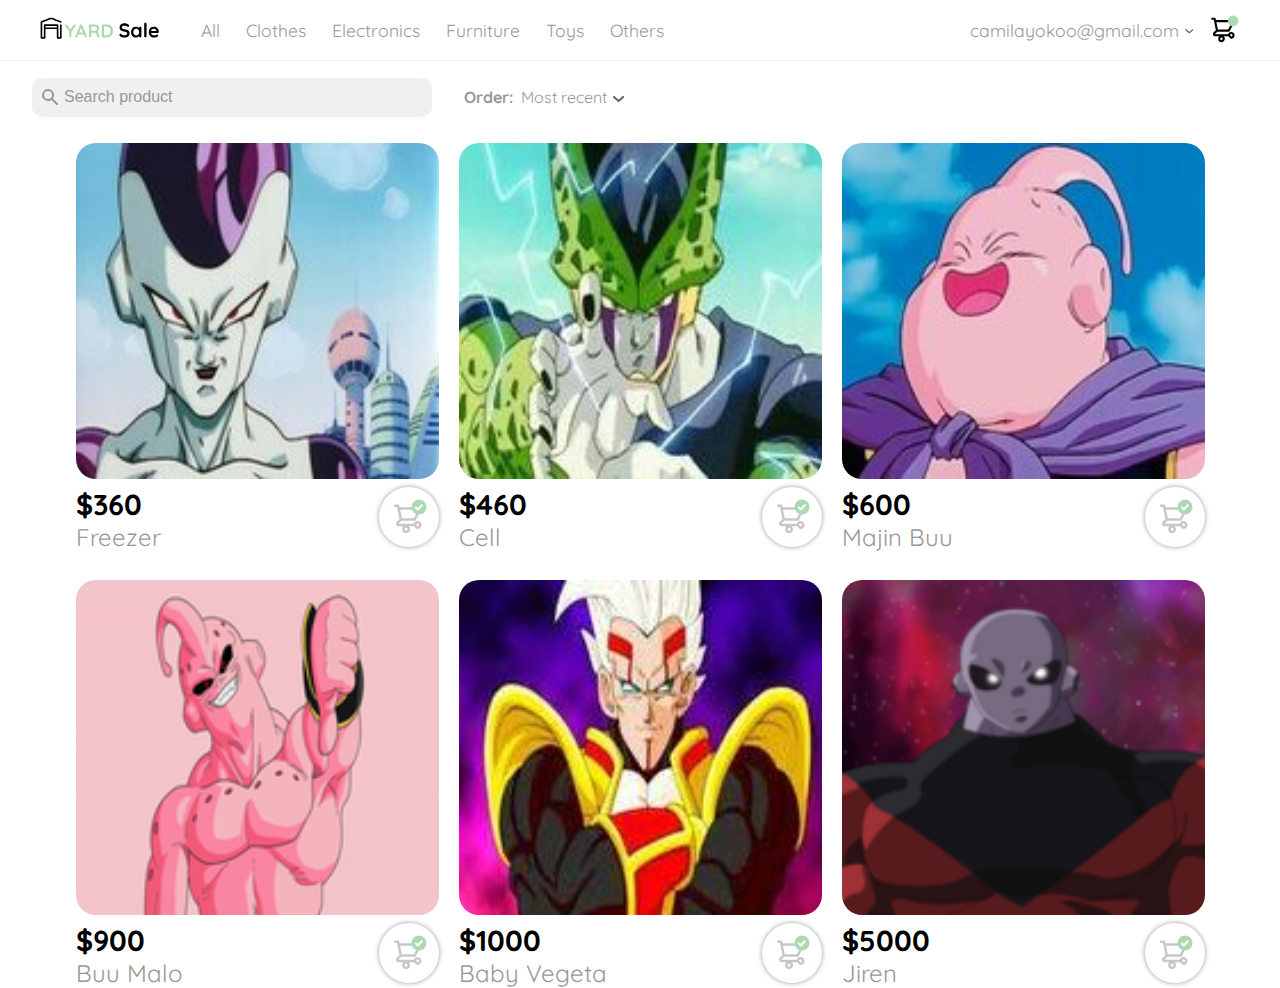
<file: index.html>
<!DOCTYPE html>
<html lang="en">
<head>
    <meta charset="UTF-8">
    <meta http-equiv="X-UA-Compatible" content="IE=edge">
    <meta name="viewport" content="width=device-width, initial-scale=1.0">
    <link rel="preconnect" href="https://fonts.googleapis.com">
    <link rel="preconnect" href="https://fonts.gstatic.com" crossorigin>
    <link href="https://fonts.googleapis.com/css2?family=Quicksand:wght@300;500;700&display=swap" rel="stylesheet">
    <link rel="stylesheet" href="estilos.css">
    <title>TIENDA YARDSALE</title>
</head>
<body>
    <header>
        <nav>
            <div class="container-nav">
                <img src="icons/icon_menu.svg" alt="menu-icon" class="menu-icon" id="iconMenu">
                <div class="container-primary">
                    <img src="logos/logo_yard_sale.svg" alt="yard_logo" class="yard-logo">
                    <div class="menu">
                        <ul class="menu-list">
                            <li class="menu-list__item">All</li>
                            <li class="menu-list__item">Clothes</li>
                            <li class="menu-list__item">Electronics</li>
                            <li class="menu-list__item">Furniture</li>
                            <li class="menu-list__item">Toys</li>
                            <li class="menu-list__item">Others</li>
                        </ul>
                    </div>
                </div>
                <div class="container-secondary">
                    <div class="account">
                        <p class="account__text">camilayokoo@gmail.com</p>
                        <img src="icons/flechita.svg" alt="arrow" class="account__arrow" id="iconArrow">
                    </div>
                    <img src="icons/icon_shopping_cart_notification.svg" alt="icon-shop" class="icon-shop" id="iconShop">
                    <span id="numberOrders" class="numberOrders hidden"></span>
                </div>
            </div>
        </nav>
        <div class="menu-nav-container hidden" id="menuNav">
            <div class="menu-nav-body">
                <ul class="menu-nav-list">
                    <li class="menu-nav-list__item">
                        <a href="#">My orders</a>
                    </li>
                    <li class="menu-nav-list__item">
                        <a href="#">My account</a>
                    </li>
                    <li class="menu-nav-list__item">
                        <a href="#">Sign out</a>
                    </li>
                </ul>
            </div>
        </div>
        <div class="menu-nav-mobile-container hidden" id="menuMobile">
            <div class="menu-nav-mobile-container-body">
                <div>
                    <img src="icons/icon_close.png" alt="Close" class="close-btn" id="iconClose">
                    <h3>CATEGORIES</h3>
                    <ul class="list-categories">
                        <li class="list-categories__item">All</li>
                        <li class="list-categories__item">Clothes</li>
                        <li class="list-categories__item">Electronics</li>
                        <li class="list-categories__item">Furnitures</li>
                        <li class="list-categories__item">Toys</li>
                        <li class="list-categories__item">Others</li>
                    </ul>
                    <ul class="list-options">
                        <li class="list-options__item">My orders</li>
                        <li class="list-options__item">My account</li>
                    </ul>
                </div>
                <div>
                    <ul class="list-account">
                        <li class="list-account__item">camilayokoo@gmail.com</li>
                        <li class="list-account__item">Sign out</li>
                    </ul>
                </div>
            </div>
        </div>
        <div class="order-container hidden" id="orderProducts">
            <div class="order-container-body">
                <div class="shopping-header">
                    <img src="icons/icon_menu.svg" alt="shopping-header__menu" class="shopping-header__menu" id="iconMenuShopCar">
                    <img src="icons/arrow-left.png" alt="arrow-left" class="shopping-header__arrow" id="iconArrowShopCar">
                    <p class="shopping-header__title">Shopping cart</p>
                </div>
                <div class="shopping-content" id="shoopingContent">
                    <!--<div class="shopping-card">
                        <div class="order-product">
                            <img src="icons/card1.JPG" alt="Round-shelf" class="order-product__img">
                            <p class="order-product__name">Round shelf</p>
                        </div>
                        <p class="order-card__price">$ 120.00</p>
                        <img src="icons/icon_close.png" alt="close" class="close-img-shop">
                    </div>-->
                </div>
                <div class="shopping-total">
                    <p class="shopping-total__text">Total:</p>
                    <p class="shopping-total__price" id="totalPrice">$0</p>
                </div>
                <div class="checkout">
                    <button class="checkout__button">Checkout</button>
                </div>
            </div>
        </div>
    </header>
    <main>
        <div class="home-container" id="homeContainer">
            <div class="home-container-body">
                <div class="home-options">
                    <div class="search">
                        <input type="search" name="searchProduct" class="search__input" placeholder="Search product">
                        <svg xmlns="http://www.w3.org/2000/svg" class="search__icon" viewBox="0 0 20 20" fill="currentColor">
                            <path fill-rule="evenodd" d="M8 4a4 4 0 100 8 4 4 0 000-8zM2 8a6 6 0 1110.89 3.476l4.817 4.817a1 1 0 01-1.414 1.414l-4.816-4.816A6 6 0 012 8z" clip-rule="evenodd" />
                        </svg>
                    </div>
                    <div class="home-menu">
                        <ul class="home-menu-list">
                            <li class="home-menu-list__item">All</li>
                            <li class="home-menu-list__item">Clothes</li>
                            <li class="home-menu-list__item">Electronics</li>
                            <li class="home-menu-list__item">Furniture</li>
                            <li class="home-menu-list__item">Toys</li>
                            <li class="home-menu-list__item">Others</li>
                        </ul>
                    </div>
                    <div class="filter">
                        <p class="filter__text">Order:</p>
                        <div class="filter-selection">
                            <p class="filter-selection__text">Most recent</p>
                            <img src="icons/flechita.svg" alt="flechita" class="filter-selection__icon">
                        </div>
                    </div>
                </div>
                <div class="section-products" id="sectionProducts">
                    <!--
                    <div class="card">
                        <div class="card-image">
                            <img src="icons/card1.JPG" alt="round shelf" class="card-image__img">
                        </div>
                        <div class="card-description">
                            <div class="card-text">
                                <h3 class="card-text__price">$ 120,00</h3>
                                <p class="card-text__product">Round shelf</p>
                            </div>
                            <img src="icons/bt_added_to_cart.svg" alt="Added_to_cart_img" class="card-description__img card-description__img--secondary">
                        </div>
                    </div>
                -->
                </div>
                <div class="details-products-container hidden" id="detailProduct">
                    <!--<div class="details-products-container-body">
                        <div class="product-picture">
                            <img src="icons/card2.JPG" alt="Retro-refrigerator" class="product-img">
                            <img src="icons/icon_close.png" alt="close" class="close-img" id="iconCloseDetailProduct">
                            <div class="points">
                                <span></span>
                                <span></span>
                                <span></span>
                            </div>
                        </div>
                        <div class="product-description">
                            <p class="product-description__price">$ 120.00</p>
                            <p class="product-description__name">Retro refrigerator</p>
                            <p class="product-description__text">With its functional and practical interior, this refrigerator also fulfills a decorative function, adding personality and a retro-vintage aesthetic to your kitchen or workplace.</p>
                            <button class="product-description__button"><img src="icons/icon_shopping_cart.svg" alt="add-cart" class="cart-img"> Add to cart</button>
                        </div>
                    </div>-->
                </div>
            </div>
        </div>
    </main>
    <script src="./main.js"></script>
</body>
</html>
</file>
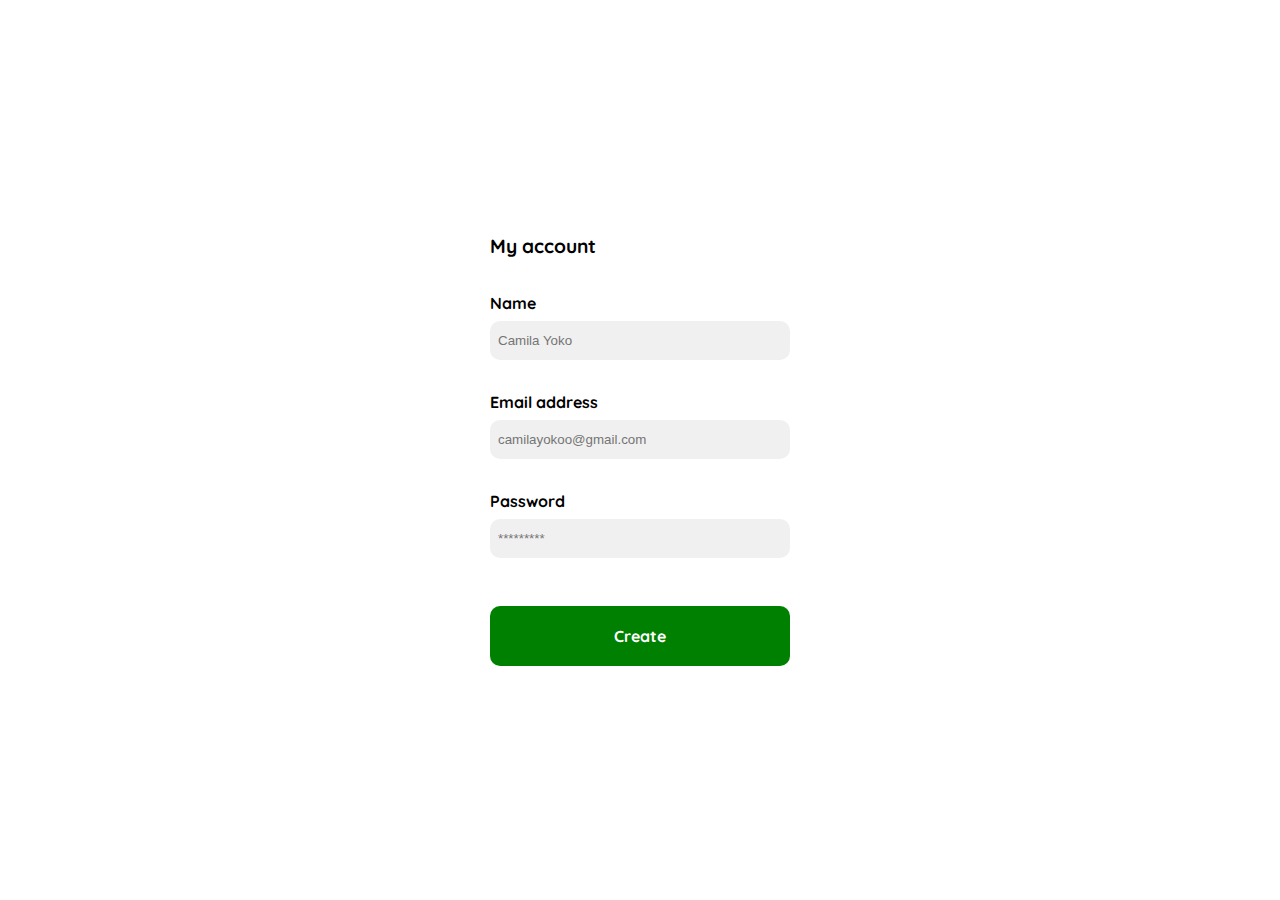
<file: createUser.html>
<!DOCTYPE html>
<html lang="en">
<head>
    <meta charset="UTF-8">
    <meta http-equiv="X-UA-Compatible" content="IE=edge">
    <meta name="viewport" content="width=device-width, initial-scale=1.0">
    <link rel="preconnect" href="https://fonts.googleapis.com">
    <link rel="preconnect" href="https://fonts.gstatic.com" crossorigin>
    <link href="https://fonts.googleapis.com/css2?family=Quicksand:wght@300;500;700&display=swap" rel="stylesheet">
    <title>CREATE USER</title>
    <style>
        *{
            box-sizing: border-box;
        }
        :root{
            --background-color-button:green;
            --color-letter-button:white;
            --background-input:rgb(240, 240, 240);
            --color-text:rgb(153, 152, 152);
            --font-family:'Quicksand', sans-serif;
            --color-link:#ACD9B2;
        }
        body{
            margin: 0;
            font-family: var(--font-family);
            padding: 0;
        }
        .container{
            height: 100vh;
            width: 100%;
            display: grid;
            place-content: center;
        }
        .title__text{
            font-size: 1.2rem;
        }
        .form{
            margin: 12px 0;
            width: 300px;
            height: 600px;
        }
        form{
            height: 600px;
            display: flex;
            flex-direction: column;
            align-items: flex-start;
            justify-content: space-between;
        }
        .form-data{
            display: flex;
            flex-direction: column;
            width: 100%;
        }
        .form__label{
            margin: 8px 0;
            font-weight: 700;
        }
        .form__input{
            margin-bottom: 24px;
            outline: none;
            border: none;
            background-color: var(--background-input);
            border-radius: 10px;
            width: 100%;
            padding: 16px 8px;
        }
        .form__submit{
            margin: 24px 0 0;
            text-align: center;
            width: 100%;
            padding: 24px 0;
            border-radius: 10px;
            border: none;
            background-color: var(--background-color-button);
            color: var(--color-letter-button);
            font-family: var(--font-family);
            font-weight: 700;
            font-size: 1.2rem;
        }
        .form__submit:hover{
            opacity: 0.5;
        }
        @media screen and (min-width:500px) {
            .form, form{
                height: auto;
            }
            .form__submit{
                padding: 20px 0;
                font-size: 1rem;
                margin-bottom: 4px;
            }
            .form__input{
                padding: 12px 8px;
            }
        }
    </style>
</head>
<body>
    <main>
        <div class="container">
            <div class="title">
                <h2 class="title__text">My account</h2>
            </div>
            <div class="form">
                <form action="submit" method="post">
                    <div class="form-data">
                        <label for="name" class="form__label">Name</label>
                        <input type="text" class="form__input" id="name" placeholder="Camila Yoko">
                        <label for="email" class="form__label">Email address</label>
                        <input type="email" class="form__input" id="email" placeholder="camilayokoo@gmail.com">
                        <label for="password" class="form__label">Password</label>
                        <input type="password" class="form__input" id="password" placeholder="*********">
                    </div>
                    <input type="submit" value="Create" class="form__submit">
                </form>
            </div>
        </div>
    </main>
</body>
</html>
</file>
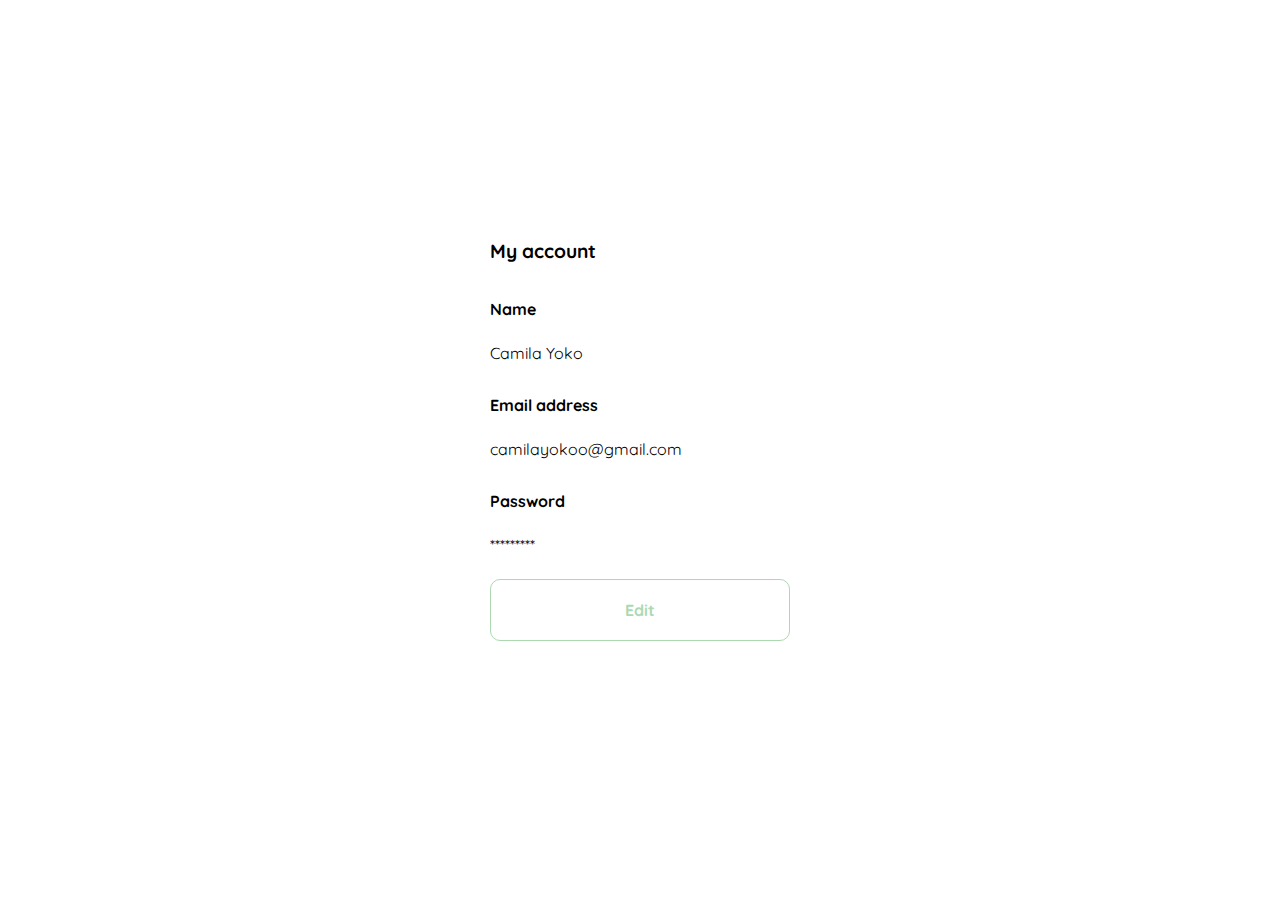
<file: editUser.html>
<!DOCTYPE html>
<html lang="en">
<head>
    <meta charset="UTF-8">
    <meta http-equiv="X-UA-Compatible" content="IE=edge">
    <meta name="viewport" content="width=device-width, initial-scale=1.0">
    <link rel="preconnect" href="https://fonts.googleapis.com">
    <link rel="preconnect" href="https://fonts.gstatic.com" crossorigin>
    <link href="https://fonts.googleapis.com/css2?family=Quicksand:wght@300;500;700&display=swap" rel="stylesheet">
    <title>EDIT USER</title>
    <style>
        *{
            box-sizing: border-box;
        }
        :root{
            --background-color-button:green;
            --color-letter-button:white;
            --background-input:rgb(240, 240, 240);
            --color-text:rgb(153, 152, 152);
            --font-family:'Quicksand', sans-serif;
            --color-link:#ACD9B2;
            --background-color-secondary-button:white;
        }
        body{
            margin: 0;
            font-family: var(--font-family);
            padding: 0;
        }
        .container{
            height: 100vh;
            width: 100%;
            display: grid;
            place-content: center;
        }
        .title__text{
            font-size: 1.2rem;
        }
        .form{
            margin: 12px 0;
            width: 300px;
            height: 600px;
        }
        .form-data{
            display: flex;
            flex-direction: column;
            width: 100%;
            align-items: flex-start;
            justify-content: space-between;
        }
        .form__label{
            margin: 8px 0;
            font-weight: 700;
        }
        .form__text{
            margin-bottom: 24px;
            width: 100%;
        }
        .form__submit{
            margin: 24px 0 0;
            text-align: center;
            width: 100%;
            padding: 24px 0;
            border-radius: 10px;
            border: none;
            background-color: var(--background-color-button);
            color: var(--color-letter-button);
            font-family: var(--font-family);
            font-weight: 700;
            font-size: 1.2rem;
        }
        .form__submit--secondary{
            color: var(--color-link);
            background-color: var(--background-color-secondary-button);
            border: 1px solid var(--color-link);
            margin: 0;
            width: 300px;
            position: absolute;
            bottom: 24px;
        }
        .form__submit:hover{
            opacity: 0.5;
        }
        @media screen and (min-width:500px) {
            .form{
                height: auto;
            }
            .form__submit{
                padding: 20px 0;
                font-size: 1rem;
                margin-top: 24px;
                position: relative;
            }
        }
    </style>
</head>
<body>
    <main>
        <div class="container">
            <div class="title">
                <h2 class="title__text">My account</h2>
            </div>
            <div class="form">
                <div class="form-data">
                    <label for="name" class="form__label">Name</label>
                    <p class="form__text" id="name">Camila Yoko</p>
                    <label for="email" class="form__label">Email address</label>
                    <p class="form__text" id="email">camilayokoo@gmail.com</p>
                    <label for="password" class="form__label">Password</label>
                    <p class="form__text" id="password">*********</p>
                </div>
                <input type="submit" value="Edit" class="form__submit form__submit--secondary">
            </div>
        </div>
    </main>
</body>
</html>
</file>
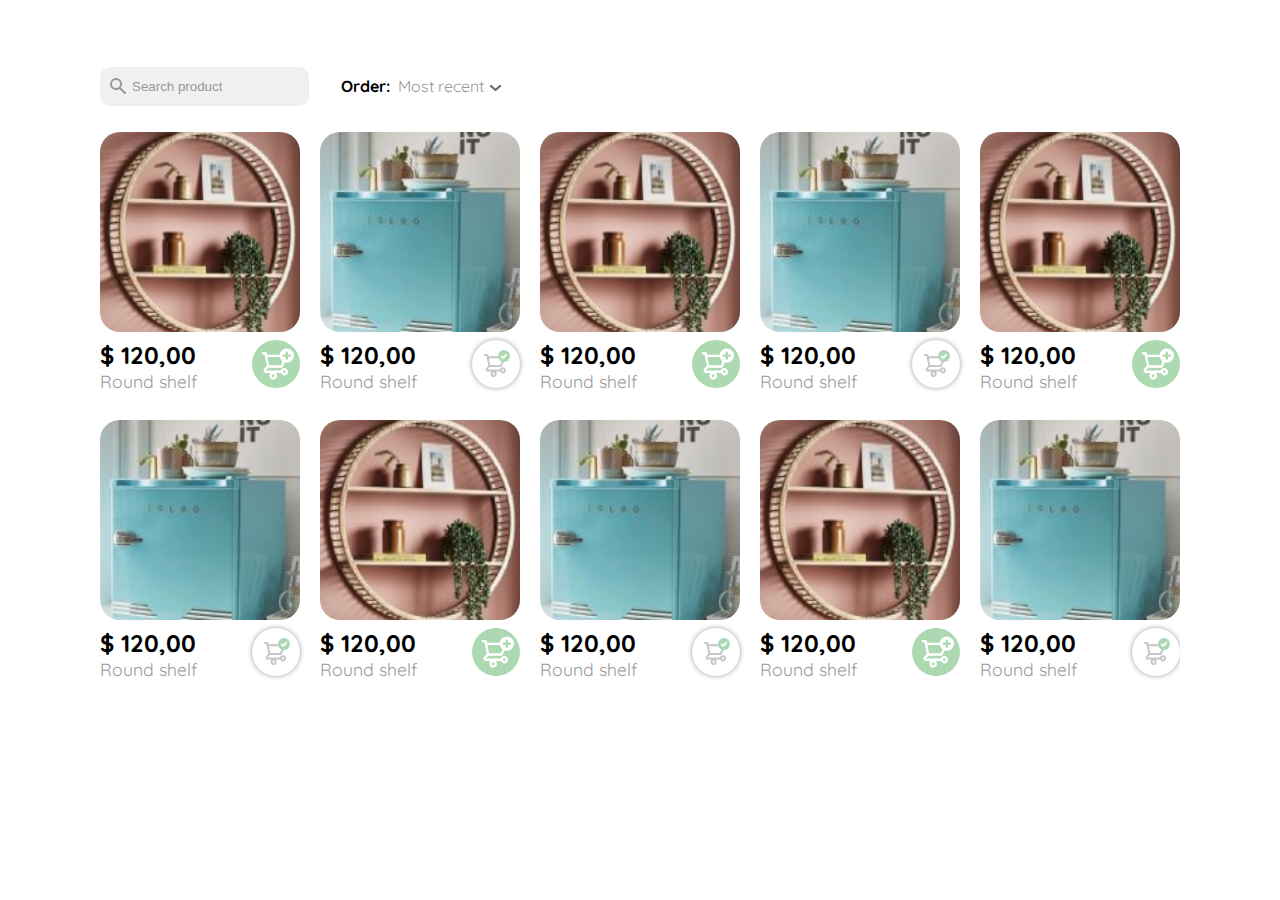
<file: home.html>
<!DOCTYPE html>
<html lang="en">
<head>
    <meta charset="UTF-8">
    <meta http-equiv="X-UA-Compatible" content="IE=edge">
    <meta name="viewport" content="width=device-width, initial-scale=1.0">
    <link rel="preconnect" href="https://fonts.googleapis.com">
    <link rel="preconnect" href="https://fonts.gstatic.com" crossorigin>
    <link href="https://fonts.googleapis.com/css2?family=Quicksand:wght@300;500;700&display=swap" rel="stylesheet">
    <title>Home</title>
    <style>
        *{
            box-sizing: border-box;
        }
        :root{
            --background-color-button:green;
            --color-letter-button:white;
            --background-input:rgb(240, 240, 240);
            --color-text:rgb(153, 152, 152);
            --font-family:'Quicksand', sans-serif;
            --color-link:#ACD9B2;
            --background-color-secondary-button:white;
            --color-prices:black;
        }
        body{
            margin: 0;
            font-family: var(--font-family);
            padding: 0;
        }
        .container{
            width: 100%;
            display: grid;
            place-content: center;
        }
        .container-body{
            width: 300px;
            padding: 60px 0;
        }
        .search{
            position: relative;
        }
        .search__input{
            width: 100%;
            background-color: var(--background-input);
            border: none;
            padding: 12px 0 12px 32px;
            border-radius: 10px;
        }
        .search__input::placeholder{
            color: var(--color-text);
        }
        .search__icon{
            position: absolute;
            left: 8px;
            width: 20px;
            top: 50%;
            transform: translateY(-50%);
            color: var(--color-text);
        }
        .menu{
            width: 300px;
            overflow: hidden;
            display: flex;
        }
        .menu-list{
            display: flex;
            justify-content: center;
            padding: 0;
        }
        .menu-list__item{
            list-style: none;
            padding: 8px 12px;
            color: var(--color-text);
            border-radius: 50px;
        }
        .menu-list__item:hover{
            border: 1px solid var(--color-link);
            color: var(--color-link);
        }
        .filter{
            display: flex;
            justify-content: center;
        }
        .filter__text{
            font-weight: 700;
        }
        .filter-selection{
            display: flex;
            align-items: center;
            justify-content: center;
        }
        .filter-selection__text{
            padding: 0 8px;
            color: var(--color-text);
        }
        .filter-selection__icon{
            transform: rotate(90deg);
            position: relative;
            top: 2px;
            filter: invert(83%) sepia(1%) saturate(6605%) hue-rotate(75deg) brightness(116%) contrast(67%);
        }
        .section-products{
            display: grid;
            grid-template-columns: repeat(2,1fr);
            column-gap: 20px;
            row-gap: 28px;
            overflow-y:scroll;
        }
        .card{
            width: 100%;
        }
        .card__image{
            width: 140px;
            height: 140px;
            border-radius: 20px;
        }
        .card-description{
            display: flex;
            justify-content: space-between;
            align-items: center;
        }
        .card-description__img{
            width: 40px;
            height: 40px;
        }
        .card-description__img--secondary{
            box-shadow: 0 0 5px var(--color-text);
            border-radius: 50px;
        }
        .card-text__price{
            margin: 4px 0 0;
            font-weight: 700;
            font-size: 1rem;
        }
        .card-text__product{
            margin: 0;
            color: var(--color-text);
            font-size: 0.8rem;
        }
        @media screen and (min-width:780px) {
            .container-body,.menu{
                width: 100%;
            }
            .options{
                display: flex;
                align-items: center;
                margin-bottom: 20px;
            }
            .menu{
                display: none;
            }
            .filter{
                margin-left: 32px;
            }
            .section-products{
                grid-template-columns: repeat(5,1fr);
            }
            .card__image{
                width: 134px;
                height: 134px;
            }
        }
        @media screen and (min-width:900px) {
            .card__image{
                width: 164px;
                height: 164px;
            }
        }
        @media screen and (min-width:1100px) {
            .card-text__price{
                font-size: 1.5rem;
            }
            .card-text__product{
                margin: 0;
                color: var(--color-text);
                font-size: 1.1rem;
            }
            .card__image{
                width: 200px;
                height: 200px;
            }
            .card-description__img{
                width: 48px;
                height: 48px;
            }
        }
    </style>
</head>
<body>
    <main>
        <div class="container">
            <div class="container-body">
                <div class="options">
                    <div class="search">
                        <input type="search" name="searchProduct" class="search__input" placeholder="Search product">
                        <svg xmlns="http://www.w3.org/2000/svg" class="search__icon" viewBox="0 0 20 20" fill="currentColor">
                            <path fill-rule="evenodd" d="M8 4a4 4 0 100 8 4 4 0 000-8zM2 8a6 6 0 1110.89 3.476l4.817 4.817a1 1 0 01-1.414 1.414l-4.816-4.816A6 6 0 012 8z" clip-rule="evenodd" />
                        </svg>
                    </div>
                    <div class="menu">
                        <ul class="menu-list">
                            <li class="menu-list__item">All</li>
                            <li class="menu-list__item">Clothes</li>
                            <li class="menu-list__item">Electronics</li>
                            <li class="menu-list__item">Furniture</li>
                            <li class="menu-list__item">Toys</li>
                            <li class="menu-list__item">Others</li>
                        </ul>
                    </div>
                    <div class="filter">
                        <p class="filter__text">Order:</p>
                        <div class="filter-selection">
                            <p class="filter-selection__text">Most recent</p>
                            <img src="icons/flechita.svg" alt="flechita" class="filter-selection__icon">
                        </div>
                    </div>
                </div>
                <div class="section-products">
                    <div class="card">
                        <img src="icons/card1.JPG" alt="round shelf" class="card__image">
                        <div class="card-description">
                            <div class="card-text">
                                <h3 class="card-text__price">$ 120,00</h3>
                                <p class="card-text__product">Round shelf</p>
                            </div>
                            <img src="icons/bt_add_to_cart.svg" alt="Add_to_cart_img" class="card-description__img">
                        </div>
                    </div>
                    <div class="card">
                        <img src="icons/card2.JPG" alt="round shelf" class="card__image">
                        <div class="card-description">
                            <div class="card-text">
                                <h3 class="card-text__price">$ 120,00</h3>
                                <p class="card-text__product">Round shelf</p>
                            </div>
                            <img src="icons/bt_added_to_cart.svg" alt="Added_to_cart_img" class="card-description__img card-description__img--secondary">
                        </div>
                    </div>
                    <div class="card">
                        <img src="icons/card1.JPG" alt="round shelf" class="card__image">
                        <div class="card-description">
                            <div class="card-text">
                                <h3 class="card-text__price">$ 120,00</h3>
                                <p class="card-text__product">Round shelf</p>
                            </div>
                            <img src="icons/bt_add_to_cart.svg" alt="Add_to_cart_img" class="card-description__img">
                        </div>
                    </div>
                    <div class="card">
                        <img src="icons/card2.JPG" alt="round shelf" class="card__image">
                        <div class="card-description">
                            <div class="card-text">
                                <h3 class="card-text__price">$ 120,00</h3>
                                <p class="card-text__product">Round shelf</p>
                            </div>
                            <img src="icons/bt_added_to_cart.svg" alt="Added_to_cart_img" class="card-description__img card-description__img--secondary">
                        </div>
                    </div>
                    <div class="card">
                        <img src="icons/card1.JPG" alt="round shelf" class="card__image">
                        <div class="card-description">
                            <div class="card-text">
                                <h3 class="card-text__price">$ 120,00</h3>
                                <p class="card-text__product">Round shelf</p>
                            </div>
                            <img src="icons/bt_add_to_cart.svg" alt="Add_to_cart_img" class="card-description__img">
                        </div>
                    </div>
                    <div class="card">
                        <img src="icons/card2.JPG" alt="round shelf" class="card__image">
                        <div class="card-description">
                            <div class="card-text">
                                <h3 class="card-text__price">$ 120,00</h3>
                                <p class="card-text__product">Round shelf</p>
                            </div>
                            <img src="icons/bt_added_to_cart.svg" alt="Added_to_cart_img" class="card-description__img card-description__img--secondary">
                        </div>
                    </div>
                    <div class="card">
                        <img src="icons/card1.JPG" alt="round shelf" class="card__image">
                        <div class="card-description">
                            <div class="card-text">
                                <h3 class="card-text__price">$ 120,00</h3>
                                <p class="card-text__product">Round shelf</p>
                            </div>
                            <img src="icons/bt_add_to_cart.svg" alt="Add_to_cart_img" class="card-description__img">
                        </div>
                    </div>
                    <div class="card">
                        <img src="icons/card2.JPG" alt="round shelf" class="card__image">
                        <div class="card-description">
                            <div class="card-text">
                                <h3 class="card-text__price">$ 120,00</h3>
                                <p class="card-text__product">Round shelf</p>
                            </div>
                            <img src="icons/bt_added_to_cart.svg" alt="Added_to_cart_img" class="card-description__img card-description__img--secondary">
                        </div>
                    </div>
                    <div class="card">
                        <img src="icons/card1.JPG" alt="round shelf" class="card__image">
                        <div class="card-description">
                            <div class="card-text">
                                <h3 class="card-text__price">$ 120,00</h3>
                                <p class="card-text__product">Round shelf</p>
                            </div>
                            <img src="icons/bt_add_to_cart.svg" alt="Add_to_cart_img" class="card-description__img">
                        </div>
                    </div>
                    <div class="card">
                        <img src="icons/card2.JPG" alt="round shelf" class="card__image">
                        <div class="card-description">
                            <div class="card-text">
                                <h3 class="card-text__price">$ 120,00</h3>
                                <p class="card-text__product">Round shelf</p>
                            </div>
                            <img src="icons/bt_added_to_cart.svg" alt="Added_to_cart_img" class="card-description__img card-description__img--secondary">
                        </div>
                    </div>
                </div>
            </div>
        </div>
    </main>
</body>
</html>
</file>
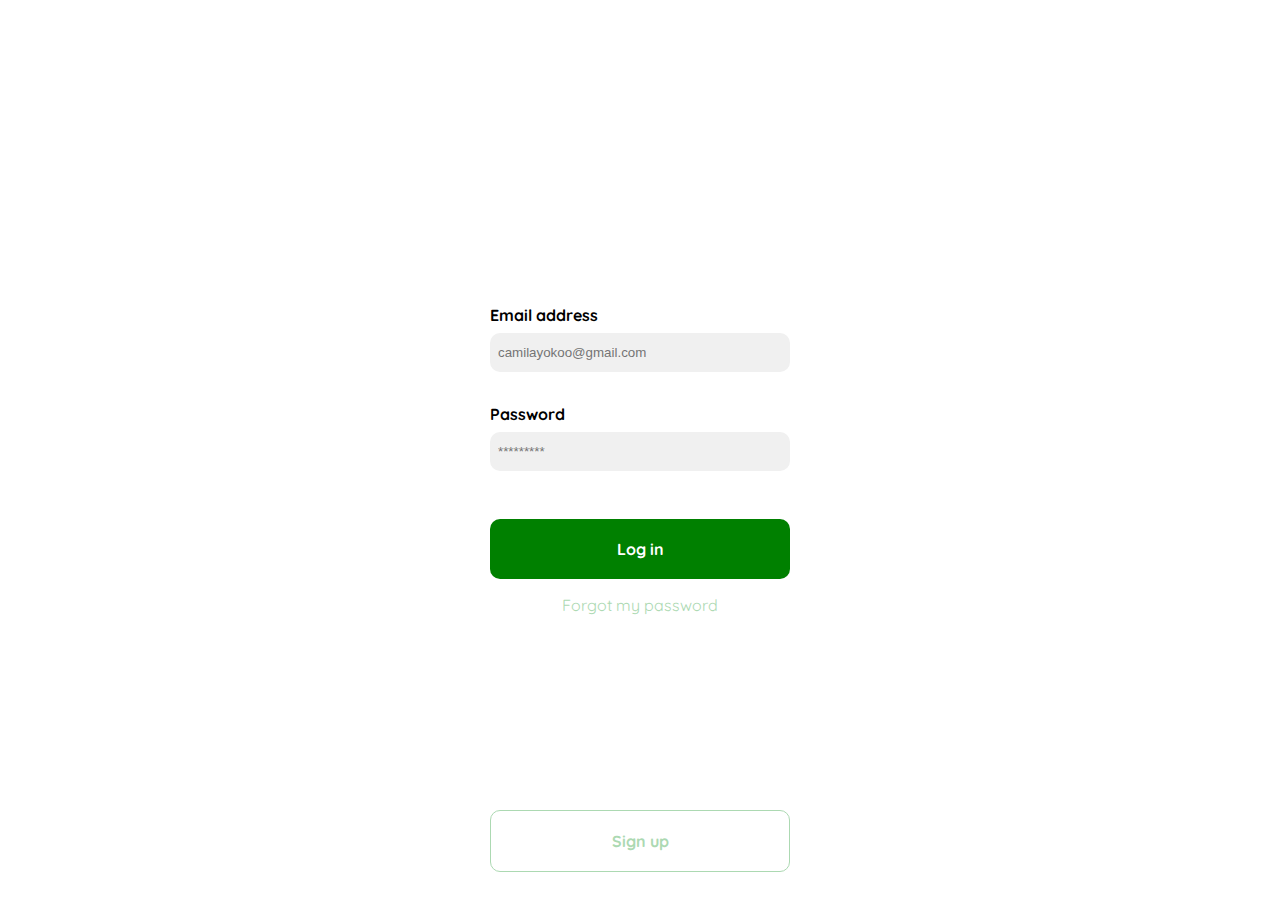
<file: login.html>
<!DOCTYPE html>
<html lang="en">
<head>
    <meta charset="UTF-8">
    <meta http-equiv="X-UA-Compatible" content="IE=edge">
    <meta name="viewport" content="width=device-width, initial-scale=1.0">
    <link rel="preconnect" href="https://fonts.googleapis.com">
    <link rel="preconnect" href="https://fonts.gstatic.com" crossorigin>
    <link href="https://fonts.googleapis.com/css2?family=Quicksand:wght@300;500;700&display=swap" rel="stylesheet">
    <title>LOGIN</title>
    <style>
        *{
            box-sizing: border-box;
        }
        :root{
            --background-color-button:green;
            --color-letter-button:white;
            --background-input:rgb(240, 240, 240);
            --color-text:rgb(153, 152, 152);
            --font-family:'Quicksand', sans-serif;
            --color-link:#ACD9B2;
            --background-color-secondary-button:white;
        }
        body{
            margin: 0;
            font-family: var(--font-family);
            padding: 0;
        }
        .container{
            height: 100vh;
            width: 100%;
            display: grid;
            place-content: center;
        }
        .form, .postdata{
            width: 300px;
        }
        .logo{
            width: 100%;
            margin-bottom: 36px;
            text-align: center;
            display: block;
        }
        .logo__img{
            width: 60%;
        }
        .form{
            margin: 12px 0;
        }
        form{
            display: flex;
            flex-direction: column;
            align-items: flex-start;
        }
        .form__label{
            margin: 8px 0;
            font-weight: 700;
        }
        .form__input{
            margin-bottom: 24px;
            outline: none;
            border: none;
            background-color: var(--background-input);
            border-radius: 10px;
            width: 100%;
            padding: 16px 8px;
        }
        .form__submit{
            margin: 24px 0 0;
            text-align: center;
            width: 100%;
            padding: 24px 0;
            border-radius: 10px;
            border: none;
            background-color: var(--background-color-button);
            color: var(--color-letter-button);
            font-family: var(--font-family);
            font-weight: 700;
            font-size: 1.2rem;
        }
        .form__submit:hover{
            opacity: 0.5;
        }
        .postdata{
            text-align: center;
        }
        .postdata__link{
            text-decoration: none;
            color: var(--color-link);
        }
        .form__submit--secondary{
            color: var(--color-link);
            background-color: var(--background-color-secondary-button);
            border: 1px solid var(--color-link);
            margin: 0;
            width: 300px;
            position: absolute;
            bottom: 24px;
        }
        @media screen and (min-width:500px) {
            .logo{
                display: none;
            }
            .form__submit{
                padding: 20px 0;
                font-size: 1rem;
                margin-bottom: 4px;
            }
            .form__input{
                padding: 12px 8px;
            }
            .sign-up{
                display: flex;
                align-items: center;
            }
            .form__submit--sign{
                margin-top: 60px ;
                position: relative;
            }
        }
    </style>
</head>
<body>
    <main>
        <div class="container">
            <div class="logo">
                <img src="logos/logo_yard_sale.svg" alt="logo_yard_sale" class="logo__img">
            </div>
            <div class="form">
                <form action="submit" method="post">
                    <label for="email" class="form__label">Email address</label>
                    <input type="email" class="form__input" id="email" placeholder="camilayokoo@gmail.com">
                    <label for="password" class="form__label">Password</label>
                    <input type="password" class="form__input" id="password" placeholder="*********">
                    <input type="submit" value="Log in" class="form__submit">
                </form>
            </div>
            <div class="postdata">
                <a href="#" class="postdata__link">Forgot my password</a>
            </div>
            <div class="sign-up">
                <button class="form__submit form__submit--secondary">Sign up</button>
            </div>
        </div>
    </main>
</body>
</body>
</html>
</file>
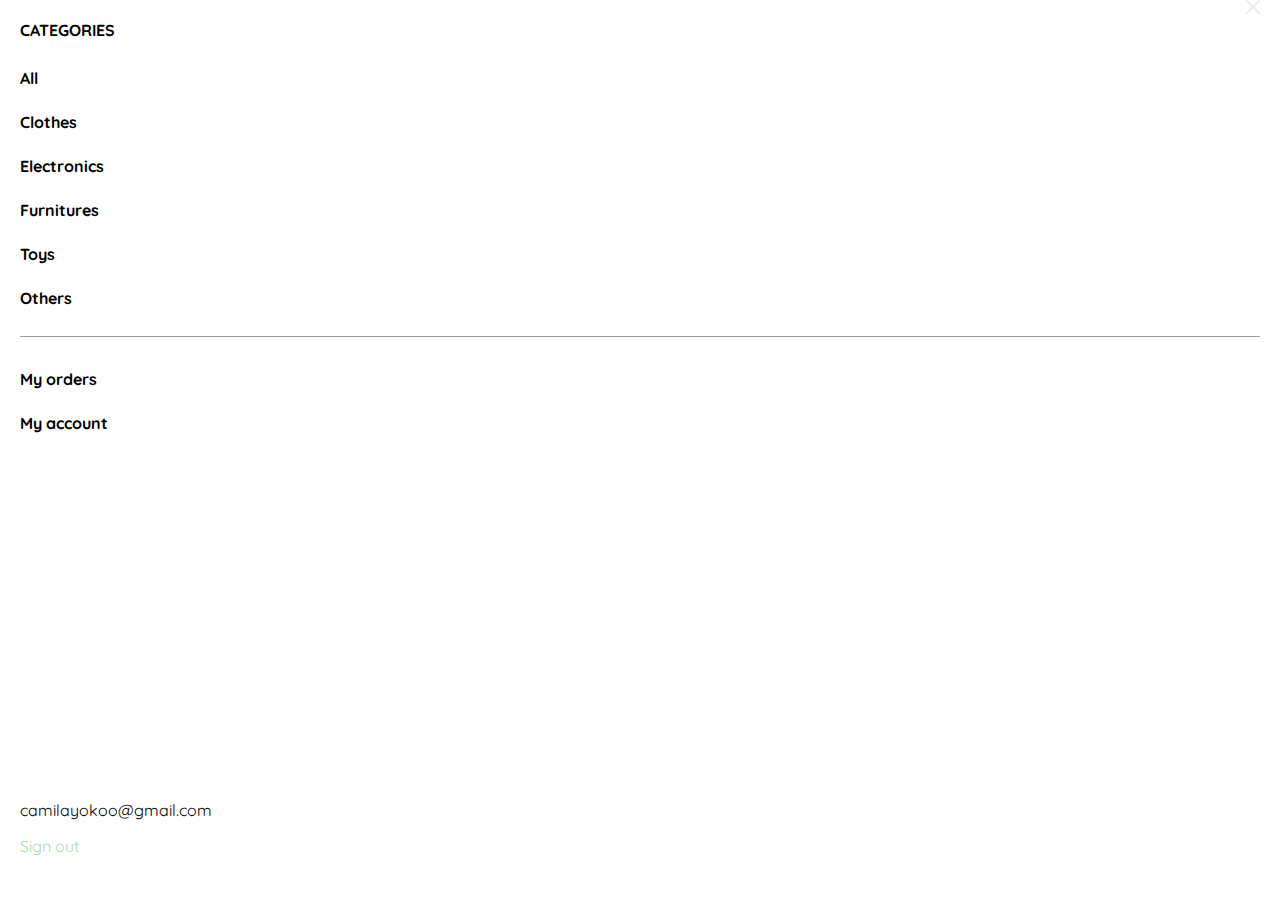
<file: menuMobile.html>
<!DOCTYPE html>
<html lang="en">
<head>
    <meta charset="UTF-8">
    <meta http-equiv="X-UA-Compatible" content="IE=edge">
    <meta name="viewport" content="width=device-width, initial-scale=1.0">
    <link rel="preconnect" href="https://fonts.googleapis.com">
    <link rel="preconnect" href="https://fonts.gstatic.com" crossorigin>
    <link href="https://fonts.googleapis.com/css2?family=Quicksand:wght@300;500;700&display=swap" rel="stylesheet">
    <title>MENU MOBILE</title>
    <style>
        *{
            box-sizing: border-box;
        }
        :root{
            --color-text:rgb(153, 152, 152);
            --font-family:'Quicksand', sans-serif;
            --color-list-option:black;
            --color-list-signout:#ACD9B2;
        }
        body{
            margin: 0;
            font-family: var(--font-family);
            padding: 0;
        }
        .container{
            width: 100%;
            height: 100vh;
            display: grid;
            place-content: center;
        }
        .container-body{
            width: 100vw;
            height: 100vh;
            padding: 20px 20px;
            position: relative;
            display: flex;
            flex-direction: column;
            justify-content: space-between;
        }
        .close-btn{
            position: absolute;
            top: 0;
            right: 20px;
        }
        ul{
            padding: 0;
        }
        ul li{
            list-style: none;
        }
        h3{
            margin: 0;
            padding: 0;
            font-size: 1rem;
        }
        h3,.list-categories,.list-options{
            font-weight: 700;
        }
        .list-categories li,.list-options li{
            padding: 12px 0;
            font-size: 1rem;
        }
        .list-options{
            border-top: 1px solid var(--color-text);
            padding-top: 20px;
        }
        .list-account__item{
            padding: 8px 0;
        }
        .list-account__item:last-child{
            color: var(--color-list-signout);
        }
    </style>
</head>
<body>
    <main>
        <div class="container">
            <div class="container-body">
                <div>
                    <img src="icons/icon_close.png" alt="Close" class="close-btn">
                    <h3>CATEGORIES</h3>
                    <ul class="list-categories">
                        <li class="list-categories__item">All</li>
                        <li class="list-categories__item">Clothes</li>
                        <li class="list-categories__item">Electronics</li>
                        <li class="list-categories__item">Furnitures</li>
                        <li class="list-categories__item">Toys</li>
                        <li class="list-categories__item">Others</li>
                    </ul>
                    <ul class="list-options">
                        <li class="list-options__item">My orders</li>
                        <li class="list-options__item">My account</li>
                    </ul>
                </div>
                <div>
                    <ul class="list-account">
                        <li class="list-account__item">camilayokoo@gmail.com</li>
                        <li class="list-account__item">Sign out</li>
                    </ul>
                </div>
            </div>
        </div>
    </main>
</body>
</html>
</file>
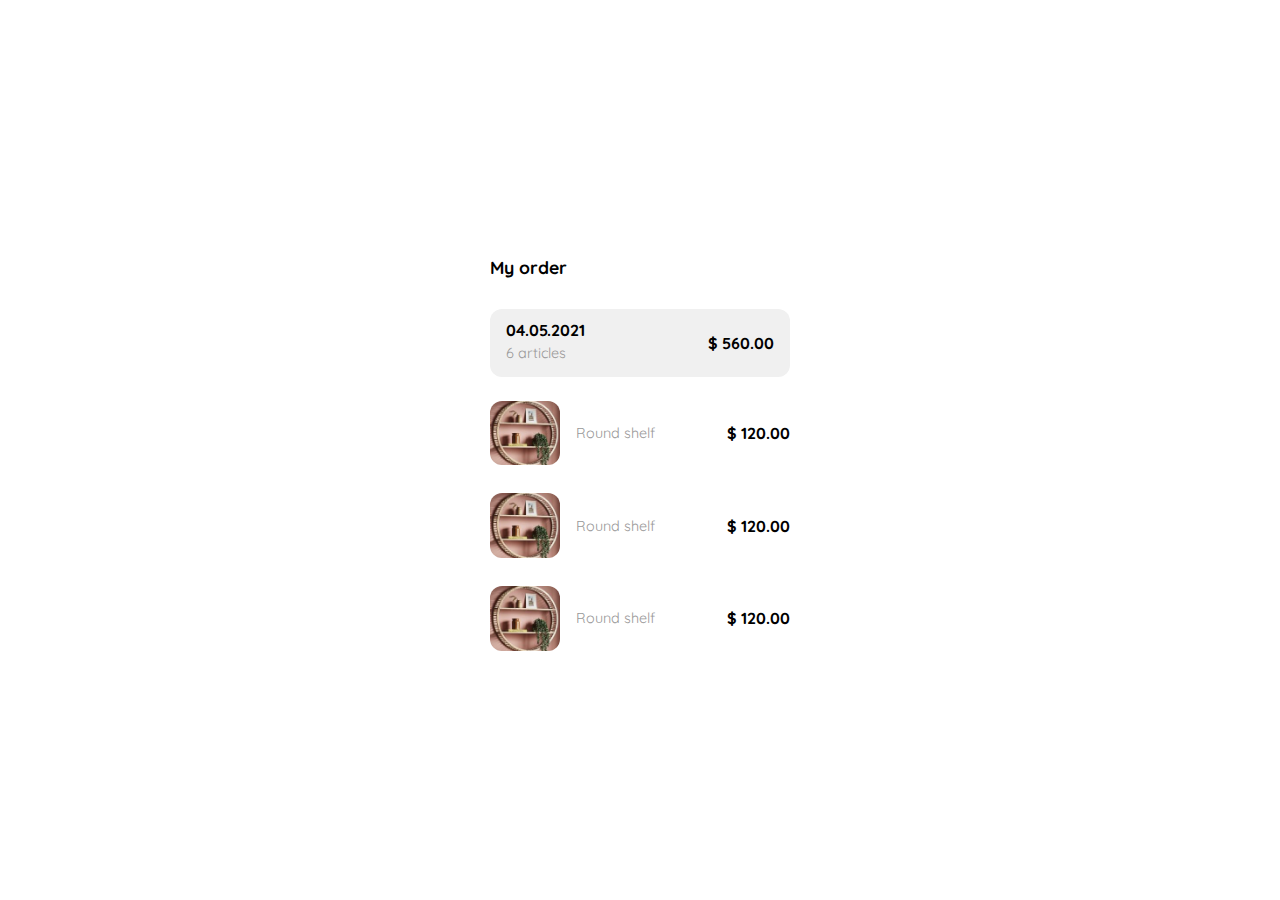
<file: myOrder.html>
<!DOCTYPE html>
<html lang="en">
<head>
    <meta charset="UTF-8">
    <meta http-equiv="X-UA-Compatible" content="IE=edge">
    <meta name="viewport" content="width=device-width, initial-scale=1.0">
    <link rel="preconnect" href="https://fonts.googleapis.com">
    <link rel="preconnect" href="https://fonts.gstatic.com" crossorigin>
    <link href="https://fonts.googleapis.com/css2?family=Quicksand:wght@300;500;700&display=swap" rel="stylesheet">
    <title>My order</title>
    <style>
        *{
            box-sizing: border-box;
        }
        :root{
            --color-text:rgb(153, 152, 152);
            --font-family:'Quicksand', sans-serif;
            --color-list-option:black;
            --color-list-signout:#ACD9B2;
            --background-order-total:rgb(240, 240, 240);
        }
        body{
            margin: 0;
            font-family: var(--font-family);
            padding: 0;
            font-size: 62.5%;
        }
        .container{
            width: 100%;
            height: 100vh;
            display: grid;
            place-content: center;
        }
        .container-body{
            width: 300px;
            display: flex;
            flex-direction: column;
        }
        .title{
            margin: 16px 0;
            display: none;
        }
        .title__text{
            font-size: 1.1rem;
        }
        .order-total{
            display: flex;
            justify-content: space-between;
            align-items: center;
            padding: 8px 16px;
            background-color: var(--background-order-total);
            border-radius: 12px;
        }
        .order-text{
            display: flex;
            flex-direction: column;
        }
        .order-text__date,.order-total__price,.order-card__price{
            font-weight: 700;
            font-size: 1rem;
        }
        .order-text__article,.order-product__name{
            color: var(--color-text);
            margin: 4px 0;
            font-size: 0.9rem;
        }
        .order-text__date{
            margin: 0;
        }
        .order-list{
            display: grid;
            row-gap: 28px;
            padding: 24px 0;
        }
        .order-card{
            display: flex;
            justify-content: space-between;
            align-items: center;
        }
        .order-product{
            display: flex;
            align-items: center;
        }
        .order-product__img{
            width: 70px;
            height: 70%;
            border-radius: 12px;
        }
        .order-product__name{
            padding: 0 16px;
        }
        @media (min-width:500px){
            .title{
                display: inline-block;
            }
        }
    </style>
</head>
<body>
    <main>
        <div class="container">
            <div class="container-body">
                <div class="title">
                    <h2 class="title__text">My order</h2>
                </div>
                <div class="order-description">
                    <div class="order-total">
                        <div class="order-text">
                            <p class="order-text__date">04.05.2021</p>
                            <p class="order-text__article">6 articles</p>
                        </div>
                        <p class="order-total__price">$ 560.00</p>
                    </div>
                </div>
                <div class="order-list">
                    <div class="order-card">
                        <div class="order-product">
                            <img src="icons/card1.JPG" alt="Round-shelf" class="order-product__img">
                            <p class="order-product__name">Round shelf</p>
                        </div>
                        <p class="order-card__price">$ 120.00</p>
                    </div>
                    <div class="order-card">
                        <div class="order-product">
                            <img src="icons/card1.JPG" alt="Round-shelf" class="order-product__img">
                            <p class="order-product__name">Round shelf</p>
                        </div>
                        <p class="order-card__price">$ 120.00</p>
                    </div>
                    <div class="order-card">
                        <div class="order-product">
                            <img src="icons/card1.JPG" alt="Round-shelf" class="order-product__img">
                            <p class="order-product__name">Round shelf</p>
                        </div>
                        <p class="order-card__price">$ 120.00</p>
                    </div>
                </div>
            </div>
        </div>
    </main>
</body>
</html>
</file>
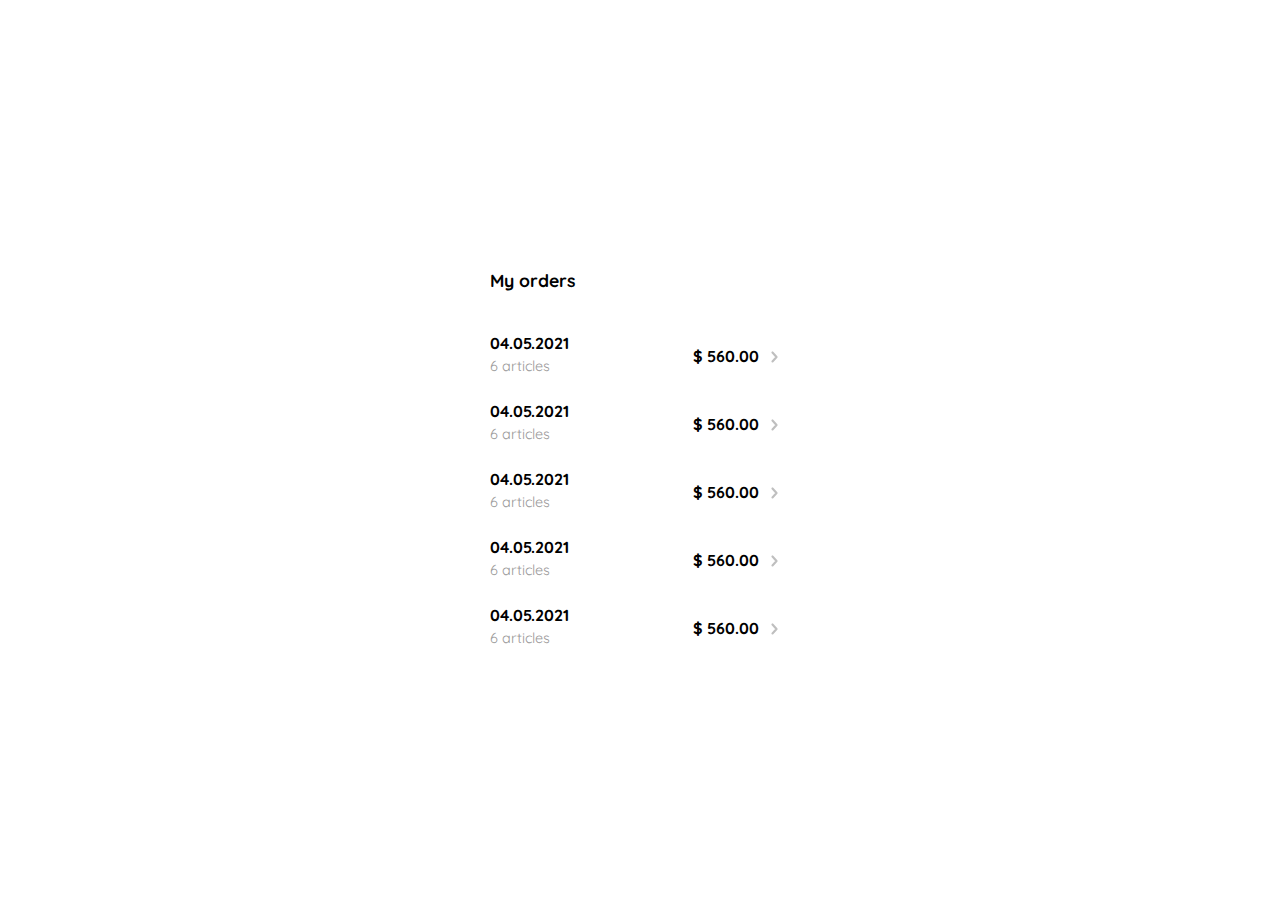
<file: myOrders.html>
<!DOCTYPE html>
<html lang="en">
<head>
    <meta charset="UTF-8">
    <meta http-equiv="X-UA-Compatible" content="IE=edge">
    <meta name="viewport" content="width=device-width, initial-scale=1.0">
    <link rel="preconnect" href="https://fonts.googleapis.com">
    <link rel="preconnect" href="https://fonts.gstatic.com" crossorigin>
    <link href="https://fonts.googleapis.com/css2?family=Quicksand:wght@300;500;700&display=swap" rel="stylesheet">
    <title>My order</title>
    <style>
        *{
            box-sizing: border-box;
        }
        :root{
            --color-text:rgb(153, 152, 152);
            --font-family:'Quicksand', sans-serif;
            --color-list-option:black;
            --color-list-signout:#ACD9B2;
            --background-order-total:rgb(240, 240, 240);
        }
        body{
            margin: 0;
            font-family: var(--font-family);
            padding: 0;
            font-size: 62.5%;
        }
        .container{
            width: 100%;
            height: 100vh;
            display: grid;
            place-content: center;
        }
        .container-body{
            width: 300px;
            display: flex;
            flex-direction: column;
        }
        .title{
            margin: 16px 0;
            display: none;
        }
        .title__text{
            font-size: 1.1rem;
        }
        .orders-total{
            display: flex;
            justify-content: space-between;
            align-items: center;
            padding: 8px 0;
            border-radius: 12px;
        }
        .orders-text{
            display: flex;
            flex-direction: column;
        }
        .orders-text__date,.orders-money__price{
            font-weight: 700;
            font-size: 1rem;
        }
        .orders-text__article{
            color: var(--color-text);
            margin: 4px 0;
            font-size: 0.9rem;
        }
        .orders-text__date{
            margin: 0;
        }
        .orders-money{
            display: flex;
        }
        .orders-money__arrow{
            padding: 0 12px;
            position: relative;
            top: 1px;
        }
        @media (min-width:500px){
            .title{
                display: inline-block;
            }
        }
    </style>
</head>
<body>
    <main>
        <div class="container">
            <div class="container-body">
                <div class="title">
                    <h2 class="title__text">My orders</h2>
                </div>
                <div class="orders-description">
                    <div class="orders-total">
                        <div class="orders-text">
                            <p class="orders-text__date">04.05.2021</p>
                            <p class="orders-text__article">6 articles</p>
                        </div>
                        <div class="orders-money">
                            <p class="orders-money__price">$ 560.00</p>
                            <img src="icons/flechita.svg" alt="arrow" class="orders-money__arrow">
                        </div>
                    </div>
                    <div class="orders-total">
                        <div class="orders-text">
                            <p class="orders-text__date">04.05.2021</p>
                            <p class="orders-text__article">6 articles</p>
                        </div>
                        <div class="orders-money">
                            <p class="orders-money__price">$ 560.00</p>
                            <img src="icons/flechita.svg" alt="arrow" class="orders-money__arrow">
                        </div>
                    </div>
                    <div class="orders-total">
                        <div class="orders-text">
                            <p class="orders-text__date">04.05.2021</p>
                            <p class="orders-text__article">6 articles</p>
                        </div>
                        <div class="orders-money">
                            <p class="orders-money__price">$ 560.00</p>
                            <img src="icons/flechita.svg" alt="arrow" class="orders-money__arrow">
                        </div>
                    </div>
                    <div class="orders-total">
                        <div class="orders-text">
                            <p class="orders-text__date">04.05.2021</p>
                            <p class="orders-text__article">6 articles</p>
                        </div>
                        <div class="orders-money">
                            <p class="orders-money__price">$ 560.00</p>
                            <img src="icons/flechita.svg" alt="arrow" class="orders-money__arrow">
                        </div>
                    </div>
                    <div class="orders-total">
                        <div class="orders-text">
                            <p class="orders-text__date">04.05.2021</p>
                            <p class="orders-text__article">6 articles</p>
                        </div>
                        <div class="orders-money">
                            <p class="orders-money__price">$ 560.00</p>
                            <img src="icons/flechita.svg" alt="arrow" class="orders-money__arrow">
                        </div>
                    </div>
                </div>
            </div>
        </div>
    </main>
</body>
</html>
</file>
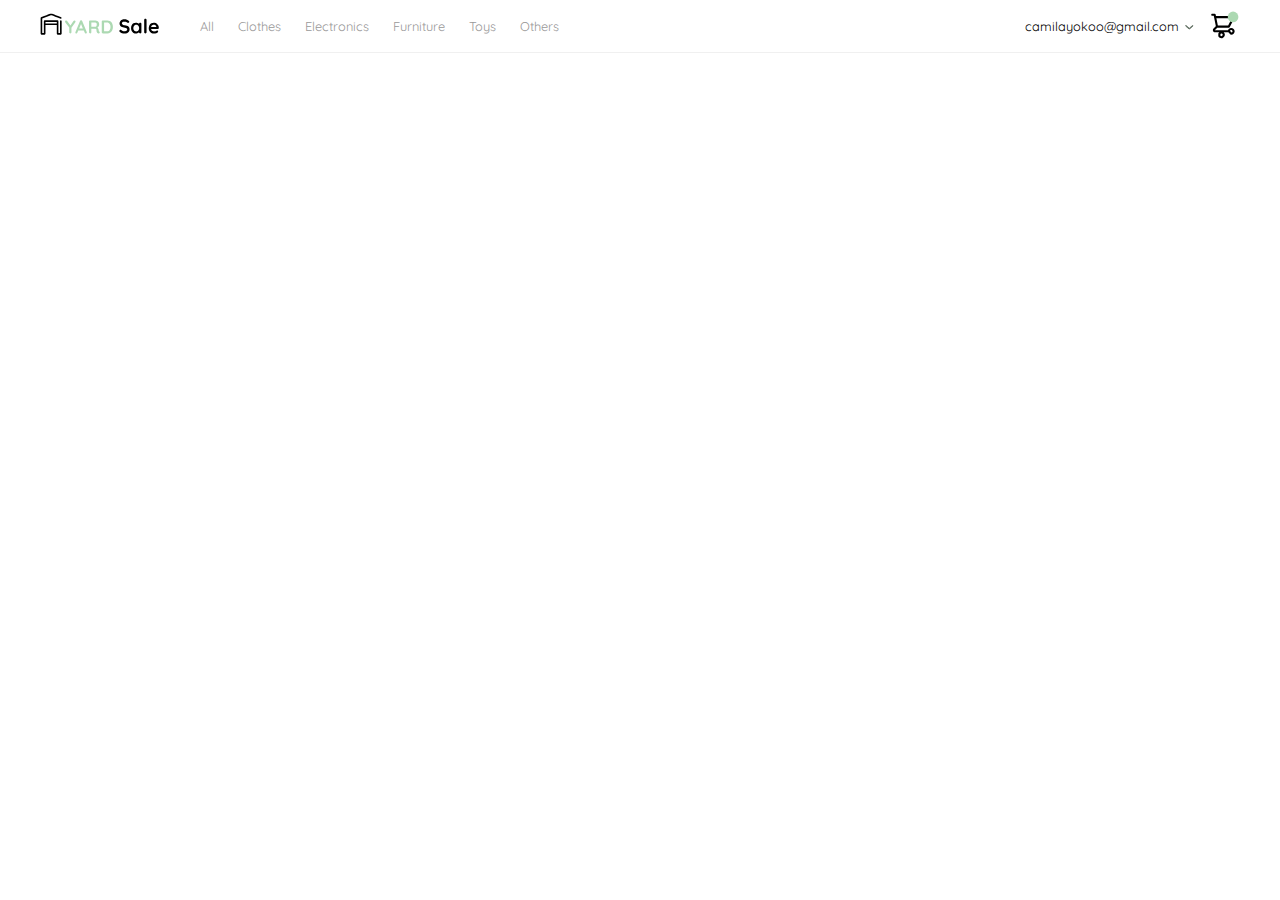
<file: navbar.html>
<!DOCTYPE html>
<html lang="en">
<head>
    <meta charset="UTF-8">
    <meta http-equiv="X-UA-Compatible" content="IE=edge">
    <meta name="viewport" content="width=device-width, initial-scale=1.0">
    <link rel="preconnect" href="https://fonts.googleapis.com">
    <link rel="preconnect" href="https://fonts.gstatic.com" crossorigin>
    <link href="https://fonts.googleapis.com/css2?family=Quicksand:wght@300;500;700&display=swap" rel="stylesheet">
    <title>NAVBAR</title>
    <style>
        *{
            box-sizing: border-box;
        }
        :root{
            --font-family:'Quicksand', sans-serif;
            --color-menu-hover:#ACD9B2;
            --color-text:rgb(153, 152, 152);
            --background-order-total:rgb(240, 240, 240);
        }
        body{
            padding: 0;
            margin: 0;
            font-family: var(--font-family);
            font-size: 62.5%;
        }
        .container-nav{
            display: flex;
            justify-content: space-between;
            border-bottom: 1px solid var(--background-order-total);
        }
        .container-primary,.container-secondary{
            display: flex;
        }
        .container-primary{
            padding: 0 0 0 40px;
        }
        .container-secondary{
            margin-right: 40px;
        }
        .menu-icon{
            display: none;
        }
        .yard-logo{
            width: 120px;
        }
        .menu{
            display: flex;
            margin-left: 28px;
        }
        .menu-list{
            display: flex;
            justify-content: center;
            padding: 0;
        }
        .menu-list__item{
            list-style: none;
            padding: 8px 12px;
            color: var(--color-text);
            border-radius: 50px;
            font-size: 0.8rem;
        }
        .menu-list__item:hover{
            border: 1px solid var(--color-menu-hover);
            color: var(--color-menu-hover);
        }
        .account{
            display: flex;
            margin: 0 16px;
            align-items: center;
        }
        .account__text{
            font-size: 0.8rem;
        }
        .account__arrow{
            position: relative;
            top: 1px;
            width: 5px;
            transform: rotate(90deg);
            margin-left: 8px;
            filter: invert(83%) sepia(1%) saturate(6605%) hue-rotate(75deg) brightness(116%) contrast(67%);
        }
        .icon-shop{
            width: 32px;
        }
        @media (max-width:820px){
            .menu-icon{
                display: inline-block;
            }
            .menu,.account{
                display: none;
            }
            .container-nav{
                padding: 10px 20px;
            }
            .container-primary,.container-secondary{
                margin: 0;
                padding: 0;
            }
        }
        @media (max-width:890px){
            .yard-logo{
                width: 92px;
            }
            .icon-shop{
                width: 24px;
            }
        }
    </style>
</head>
<body>
    <header>
        <nav>
            <div class="container-nav">
                <img src="icons/icon_menu.svg" alt="menu-icon" class="menu-icon">
                <div class="container-primary">
                    <img src="logos/logo_yard_sale.svg" alt="yard_logo" class="yard-logo">
                    <div class="menu">
                        <ul class="menu-list">
                            <li class="menu-list__item">All</li>
                            <li class="menu-list__item">Clothes</li>
                            <li class="menu-list__item">Electronics</li>
                            <li class="menu-list__item">Furniture</li>
                            <li class="menu-list__item">Toys</li>
                            <li class="menu-list__item">Others</li>
                        </ul>
                    </div>
                </div>
                <div class="container-secondary">
                    <div class="account">
                        <p class="account__text">camilayokoo@gmail.com</p>
                        <img src="icons/flechita.svg" alt="arrow" class="account__arrow">
                    </div>
                    <img src="icons/icon_shopping_cart_notification.svg" alt="icon-shop" class="icon-shop">
                </div>
            </div>
        </nav>
    </header>
</body>
</html>
</file>
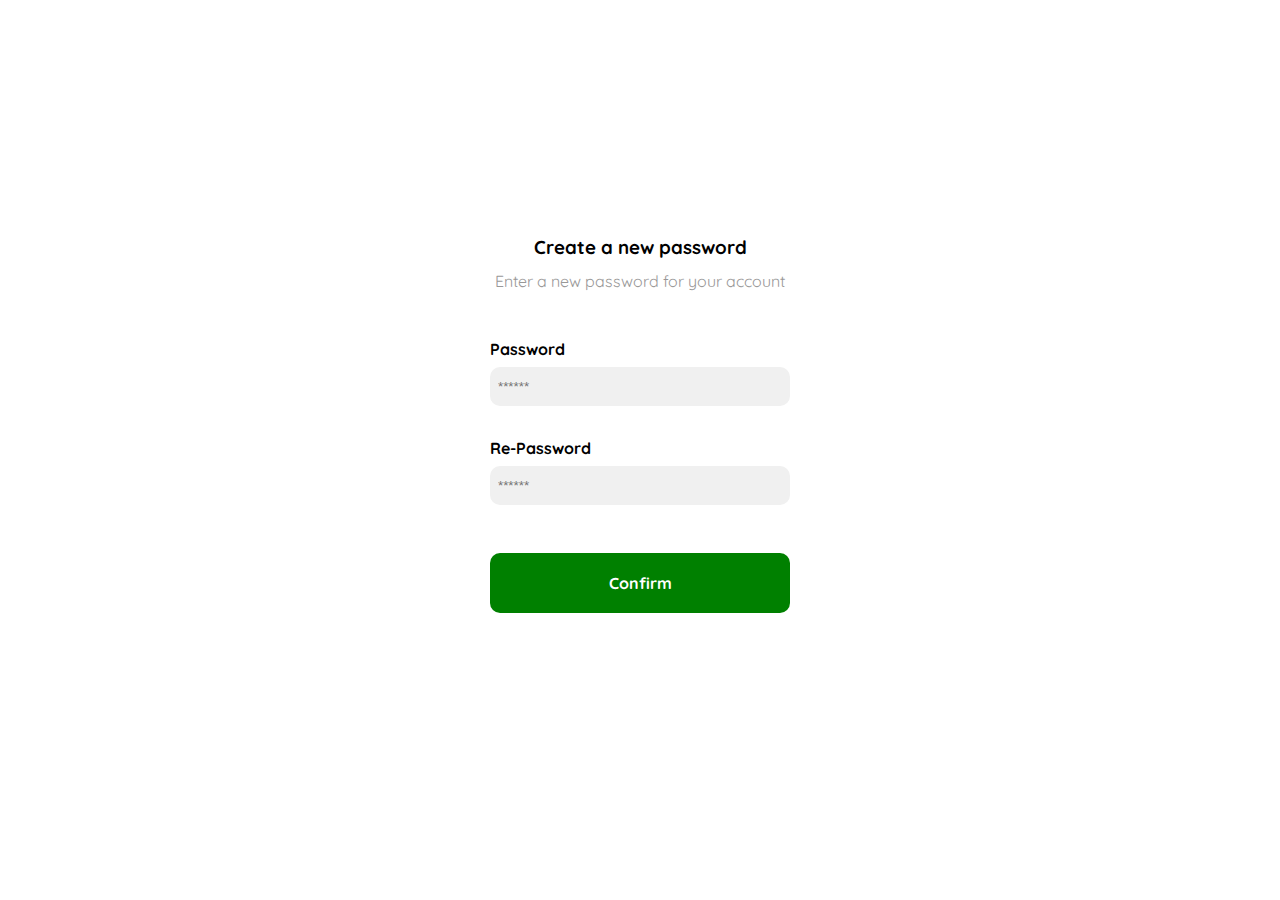
<file: newPassworld.html>
<!DOCTYPE html>
<html lang="en">
<head>
    <meta charset="UTF-8">
    <meta http-equiv="X-UA-Compatible" content="IE=edge">
    <meta name="viewport" content="width=device-width, initial-scale=1.0">
    <link rel="preconnect" href="https://fonts.googleapis.com">
    <link rel="preconnect" href="https://fonts.gstatic.com" crossorigin>
    <link href="https://fonts.googleapis.com/css2?family=Quicksand:wght@300;500;700&display=swap" rel="stylesheet">
    <title>NEW PASSWORD</title>
    <style>
        *{
            box-sizing: border-box;
        }
        :root{
            --background-color-button:green;
            --color-letter-button:white;
            --background-input:rgb(240, 240, 240);
            --color-text:rgb(153, 152, 152);
            --font-family:'Quicksand', sans-serif;
        }
        body{
            margin: 0;
            font-family: var(--font-family);
            padding: 0;
        }
        .container{
            height: 100vh;
            width: 100%;
            display: grid;
            place-content: center;
        }
        .logo{
            margin: 36px 0;
            text-align: center;
            display: block;
        }
        .logo__img{
            width: 50%;
        }
        .description, form{
            display: flex;
            flex-direction: column;
            width: 300px;
        }
        .description{
            align-items: center;
        }
        .description__title{
            margin: 12px;
        }
        .description__text{
            font-size: 0.9rem;
            margin: 0;
            color: var(--color-text);
        }
        .form{
            width: 100%;
            margin: 40px 0;
        }
        form{
            display: flex;
            flex-direction: column;
            align-items: flex-start;
        }
        .form__label{
            margin: 8px 0;
            font-weight: 700;
        }
        .form__input{
            margin-bottom: 24px;
            outline: none;
            border: none;
            background-color: var(--background-input);
            border-radius: 10px;
            width: 100%;
            padding: 16px 8px;
        }
        .form__submit{
            margin: 24px 0;
            text-align: center;
            width: 100%;
            padding: 24px 0;
            border-radius: 10px;
            border: none;
            background-color: var(--background-color-button);
            color: var(--color-letter-button);
            font-family: var(--font-family);
            font-weight: 700;
            font-size: 1.2rem;
        }
        .form__submit:hover{
            opacity: 0.5;
        }
        @media screen and (min-width:500px) {
            .logo{
                display: none;
            }
            .description__text{
                font-size: 1rem;
            }
            .form__submit{
                padding: 20px 0;
                font-size: 1rem;
            }
            .form__input{
                padding: 12px 8px;
            }
        }
    </style>
</head>
<body>
    <main>
        <div class="container">
            <div class="logo">
                <img src="logos/logo_yard_sale.svg" alt="logo_yard_sale" class="logo__img">
            </div>
            <div class="description">
                <h3 class="description__title">Create a new password</h3>
                <p class="description__text">Enter a new password for your account</p>
            </div>
            <div class="form">
                <form action="submit" method="post">
                    <label for="password" class="form__label">Password</label>
                    <input type="password" class="form__input" id="password" placeholder="******">
                    <label for="re-password" class="form__label">Re-Password</label>
                    <input type="password" class="form__input" id="re-password" placeholder="******">
                    <input type="submit" value="Confirm" class="form__submit">
                </form>
            </div>
        </div>
    </main>
</body>
</html>
</file>
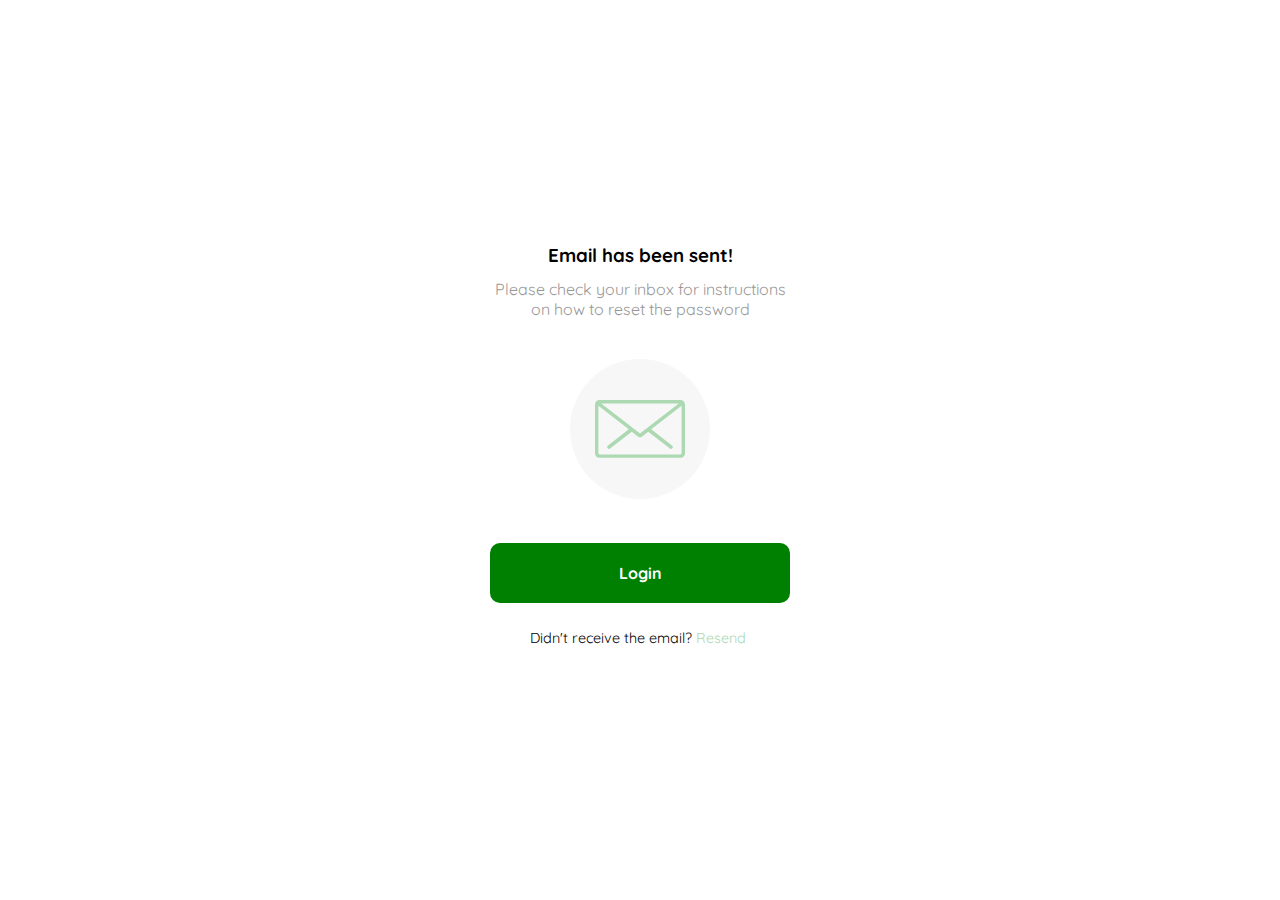
<file: sendEmail.html>
<!DOCTYPE html>
<html lang="en">
<head>
    <meta charset="UTF-8">
    <meta http-equiv="X-UA-Compatible" content="IE=edge">
    <meta name="viewport" content="width=device-width, initial-scale=1.0">
    <link rel="preconnect" href="https://fonts.googleapis.com">
    <link rel="preconnect" href="https://fonts.gstatic.com" crossorigin>
    <link href="https://fonts.googleapis.com/css2?family=Quicksand:wght@300;500;700&display=swap" rel="stylesheet">
    <title>SEND EMAIL</title>
    <style>
        *{
            box-sizing: border-box;
        }
        :root{
            --background-color-button:green;
            --color-letter-button:white;
            --color-text:rgb(153, 152, 152);
            --font-family:'Quicksand', sans-serif;
            --color-span:#ACD9B2;
            --backgrpund-logo-message: #F7F7F7;
        }
        body{
            margin: 0;
            font-family: var(--font-family);
            padding: 0;
        }
        .container{
            height: 100vh;
            width: 100%;
            display: grid;
            place-content: center;
        }
        .logo{
            margin: 36px 0;
            text-align: center;
            display: block;
        }
        .logo__img{
            width: 50%;
        }
        .description{
            width: 300px;
            display: flex;
            flex-direction: column;
            text-align: center;
        }
        .description__title{
            margin: 12px;
        }
        .description__text{
            font-size: 1rem;
            margin: 0;
            color: var(--color-text);
        }
        .logo-message{
            display: flex;
            justify-content: center;
        }
        .logo-background{
            display: flex;
            align-items: center;
            justify-content: center;
            margin: 40px 0;
            width: 140px;
            height: 140px;
            border-radius: 100px;
            background-color: var(--backgrpund-logo-message);
        }
        .login__button{
            margin: 4px 0;
            text-align: center;
            width: 100%;
            padding: 24px 0;
            border-radius: 10px;
            border: none;
            background-color: var(--background-color-button);
            color: var(--color-letter-button);
            font-family: var(--font-family);
            font-weight: 700;
            font-size: 1.2rem;
        }
        .login__button:hover{
            opacity: 0.5;
        }
        .postdata{
            margin: 8px 0;
            font-size: 0.9rem;
            display: flex;
            justify-content: center;
        }
        a{
            color: var(--color-span);
            text-decoration: none;
            display: flex;
            align-items: center;
            margin: 0 4px;
        }
        @media screen and (min-width:500px) {
            .logo{
                display: none;
            }
            .login__button{
                padding: 20px 0;
                font-size: 1rem;
            }
        }
    </style>
</head>
<body>
    <main>
        <div class="container">
            <div class="logo">
                <img src="logos/logo_yard_sale.svg" alt="logo_yard_sale" class="logo__img">
            </div>
            <div class="description">
                <h3 class="description__title">Email has been sent!</h3>
                <p class="description__text">Please check your inbox for instructions on how to reset the password</p>
            </div>
            <div class="logo-message">
                <div class="logo-background">
                    <img src="icons/email.svg" alt="logo_message" class="logo-background__img">
                </div>
            </div>
            <div class="login">
                <button class="login__button">Login</button>
            </div>
            <div class="postdata">
                <p class="postdata__text">Didn't receive the email?</p>
                <a href="#">Resend</a>
            </div>
        </div>
    </main>
</body>
</html>
</file>
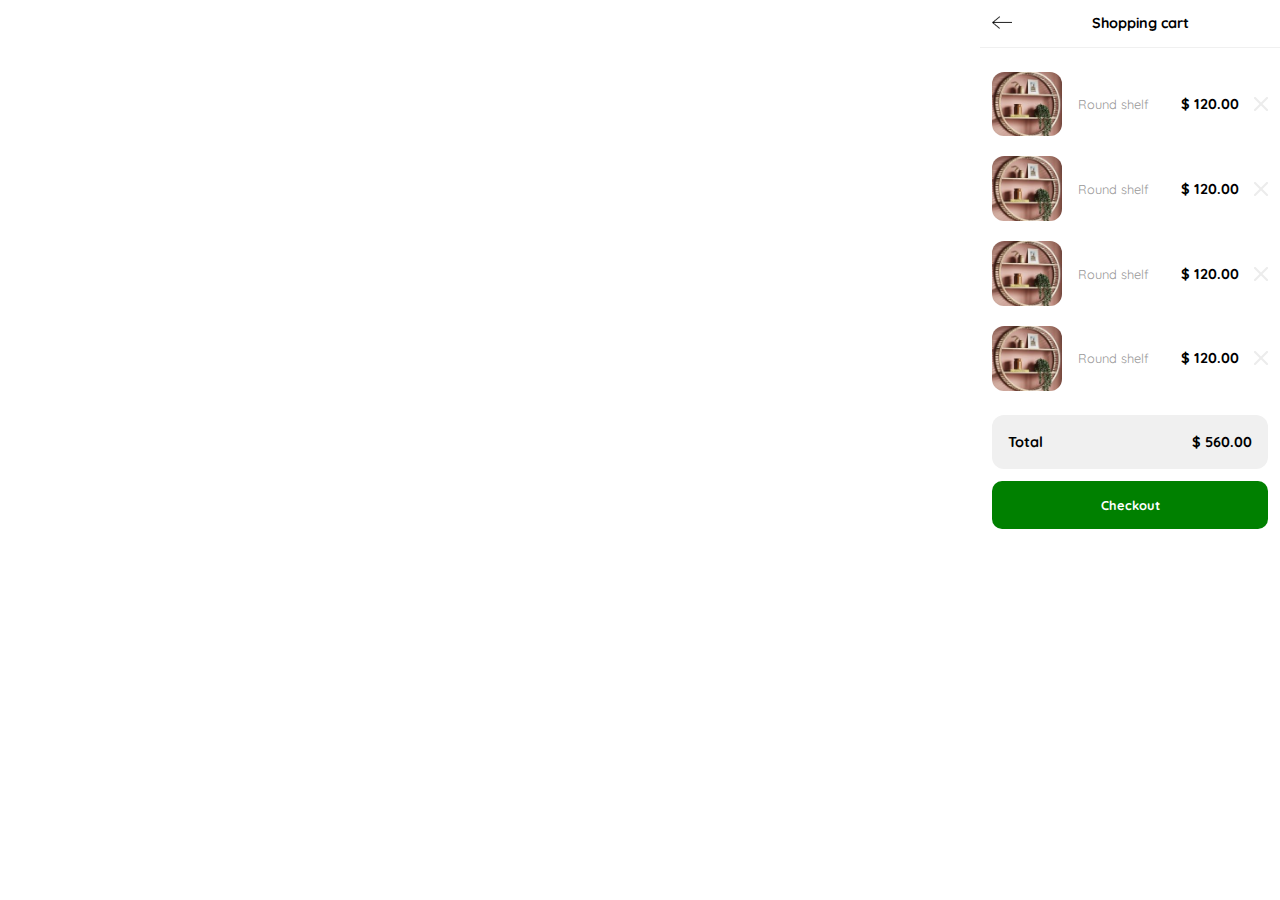
<file: shoppingCart.html>
<!DOCTYPE html>
<html lang="en">
<head>
    <meta charset="UTF-8">
    <meta http-equiv="X-UA-Compatible" content="IE=edge">
    <meta name="viewport" content="width=device-width, initial-scale=1.0">
    <link rel="preconnect" href="https://fonts.googleapis.com">
    <link rel="preconnect" href="https://fonts.gstatic.com" crossorigin>
    <link href="https://fonts.googleapis.com/css2?family=Quicksand:wght@300;500;700&display=swap" rel="stylesheet">
    <title>SHOPPING CART</title>
    <style>
        *{
            box-sizing: border-box;
        }
        :root{
            --font-family:'Quicksand', sans-serif;
            --color-text:rgb(153, 152, 152);
            --point-hover:rgb(153, 152, 152);
            --point:rgb(240, 240, 240);
            --background-order-total:rgb(240, 240, 240);
            --background-color-button:green;
            --color-letter-button:white;
        }
        body{
            padding: 0;
            margin: 0;
            font-family: var(--font-family);
            font-size: 62.5%;
        }
        .container{
            width: 100%;
            display: grid;
            place-content: end;
        }
        .container-body{
            width: 300px;
        }
        .shopping-header{
            display: flex;
            border-bottom: 1px solid rgb(240, 240, 240);
            padding: 0 12px;
            align-items: center;
        }
        .shopping-header__title{
            width: 100%;
            text-align: center;
        }
        .shopping-header__arrow{
            width: 10px;
            display: none;
        }
        .shopping-content{
            display: grid;
            row-gap: 20px;
            padding: 24px 12px;
        }
        .shopping-card{
            display: flex;
            justify-content: space-between;
            align-items: center;
        }
        .order-product{
            display: flex;
            align-items: center;
        }
        .order-product__img{
            width: 70px;
            height: 70%;
            border-radius: 12px;
        }
        .order-product__name{
            padding: 0 16px;
            color: var(--color-text);
            margin: 4px 0;
            font-size: 0.8rem;
        }
        .shopping-header__title,.order-card__price,.shopping-total__price,.shopping-total__text{
            font-weight: 700;
            font-size: 0.9rem;
        }
        .shopping-total{
            display: flex;
            justify-content: space-between;
            align-items: center;
            margin: 0 12px;
            padding: 4px 16px;
            background-color: var(--background-order-total);
            border-radius: 12px;
        }
        .checkout{
            margin: 0 12px;
        }
        .checkout__button{
            display: flex;
            align-items: center;
            justify-content: center;
            margin: 12px 0 0;
            width: 100%;
            padding: 16px 0;
            border-radius: 10px;
            border: none;
            background-color: var(--background-color-button);
            color: var(--color-letter-button);
            font-family: var(--font-family);
            font-weight: 700;
            font-size: 0.8rem;
        }
        .checkout__button:hover{
            opacity: 0.5;
        }
        @media (min-width:500px){
            .shopping-header__menu{
                display: none;
            }
            .shopping-header__arrow{
                display: inline-block;
                width: 20px;
                height: 20px;
            }
        }
    </style>
</head>
<body>
    <main>
        <div class="container">
            <div class="container-body">
                <div class="shopping-header">
                    <img src="icons/icon_menu.svg" alt="shopping-header__menu" class="shopping-header__menu">
                    <img src="icons/arrow-left.png" alt="arrow-left" class="shopping-header__arrow">
                    <p class="shopping-header__title">Shopping cart</p>
                </div>
                <div class="shopping-content">
                    <div class="shopping-card">
                        <div class="order-product">
                            <img src="icons/card1.JPG" alt="Round-shelf" class="order-product__img">
                            <p class="order-product__name">Round shelf</p>
                        </div>
                        <p class="order-card__price">$ 120.00</p>
                        <img src="icons/icon_close.png" alt="close" class="close-img">
                    </div>
                    <div class="shopping-card">
                        <div class="order-product">
                            <img src="icons/card1.JPG" alt="Round-shelf" class="order-product__img">
                            <p class="order-product__name">Round shelf</p>
                        </div>
                        <p class="order-card__price">$ 120.00</p>
                        <img src="icons/icon_close.png" alt="close" class="close-img">
                    </div>
                    <div class="shopping-card">
                        <div class="order-product">
                            <img src="icons/card1.JPG" alt="Round-shelf" class="order-product__img">
                            <p class="order-product__name">Round shelf</p>
                        </div>
                        <p class="order-card__price">$ 120.00</p>
                        <img src="icons/icon_close.png" alt="close" class="close-img">
                    </div>
                    <div class="shopping-card">
                        <div class="order-product">
                            <img src="icons/card1.JPG" alt="Round-shelf" class="order-product__img">
                            <p class="order-product__name">Round shelf</p>
                        </div>
                        <p class="order-card__price">$ 120.00</p>
                        <img src="icons/icon_close.png" alt="close" class="close-img">
                    </div>
                </div>
                <div class="shopping-total">
                    <p class="shopping-total__text">Total</p>
                    <p class="shopping-total__price">$ 560.00</p>
                </div>
                <div class="checkout">
                    <button class="checkout__button">Checkout</button>
                </div>
            </div>
        </div>
    </main>
</body>
</html>
</file>
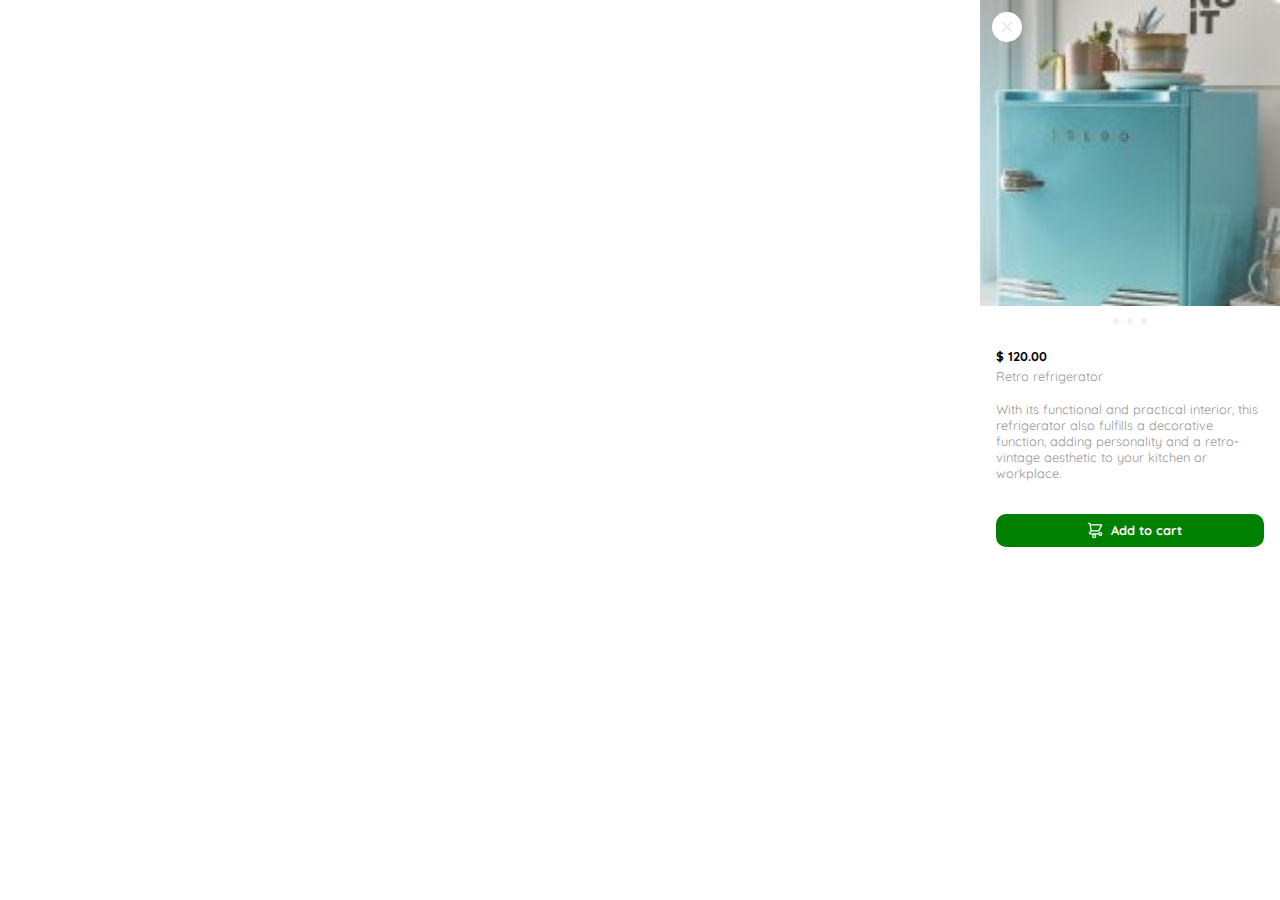
<file: viewProduct.html>
<!DOCTYPE html>
<html lang="en">
<head>
    <meta charset="UTF-8">
    <meta http-equiv="X-UA-Compatible" content="IE=edge">
    <meta name="viewport" content="width=device-width, initial-scale=1.0">
    <link rel="preconnect" href="https://fonts.googleapis.com">
    <link rel="preconnect" href="https://fonts.gstatic.com" crossorigin>
    <link href="https://fonts.googleapis.com/css2?family=Quicksand:wght@300;500;700&display=swap" rel="stylesheet">
    <title>VIEW PRODUCT</title>
    <style>
        *{
            box-sizing: border-box;
        }
        :root{
            --font-family:'Quicksand', sans-serif;
            --color-text:rgb(153, 152, 152);
            --point-hover:rgb(153, 152, 152);
            --point:rgb(240, 240, 240);
            --background-order-total:rgb(240, 240, 240);
            --background-color-button:green;
            --color-letter-button:white;
        }
        body{
            padding: 0;
            margin: 0;
            font-family: var(--font-family);
            font-size: 62.5%;
        }
        .container{
            width: 100%;
            display: grid;
            place-content: end;
        }
        .container-body{
            width: 300px;
        }
        .close-img{
            display: none;
        }
        .product-picture{
            position: relative;
        }
        .product-img{
            width: 100%;
            display: block;
        }
        .points{
            display: flex;
            justify-content: center;
            align-items: center;
            margin: 12px 0px;
        }
        .points span{
            background-color: var(--point);
            margin: 0 4px;
            border-radius: 100px;
            padding: 3px 3px;
        }
        .points span:hover{
            background-color: var(--point-hover);
        }
        p{
            font-size: 0.8rem;
            color: var(--color-text);
        }
        .product-description{
            display: flex;
            flex-direction: column;
            padding: 12px 16px;
        }
        .product-description__price{
            font-weight: 700;
            margin: 0;
            color: black;
        }
        .product-description__name{
            margin: 4px 0;
        }
        .product-description__button{
            display: flex;
            align-items: center;
            justify-content: center;
            margin: 20px 0 0;
            width: 100%;
            padding: 8px 0;
            border-radius: 10px;
            border: none;
            background-color: var(--background-color-button);
            color: var(--color-letter-button);
            font-family: var(--font-family);
            font-weight: 700;
            font-size: 0.8rem;
        }
        .product-description__button:hover{
            opacity: 0.5;
        }
        .cart-img{
            width: 32px;
            padding: 0 8px;
            color: white;
            filter: invert(100%) sepia(0%) saturate(7500%) hue-rotate(72deg) brightness(107%) contrast(107%);
        }
        @media (min-width:700px){
            .close-img{
                display: inline-block;
                position: absolute;
                top: 12px;
                left: 12px;
                background-color: white;
                border-radius: 100px;
                padding: 8px;
            }
        }
    </style>
</head>
<body>
    <main>
        <div class="container">
            <div class="container-body">
                <div class="product-picture">
                    <img src="icons/card2.JPG" alt="Retro-refrigerator" class="product-img">
                    <img src="icons/icon_close.png" alt="close" class="close-img">
                    <div class="points">
                        <span></span>
                        <span></span>
                        <span></span>
                    </div>
                </div>
                <div class="product-description">
                    <p class="product-description__price">$ 120.00</p>
                    <p class="product-description__name">Retro refrigerator</p>
                    <p class="product-description__text">With its functional and practical interior, this refrigerator also fulfills a decorative function, adding personality and a retro-vintage aesthetic to your kitchen or workplace.</p>
                    <button class="product-description__button"><img src="icons/icon_shopping_cart.svg" alt="add-cart" class="cart-img"> Add to cart</button>
                </div>
            </div>
        </div>
    </main>
</body>
</html>
</file>
<file: estilos.css>
*{
    box-sizing: border-box;
}
:root{
    --font-family:'Quicksand', sans-serif;
    --color-menu-hover:#ACD9B2;
    --color-text:rgb(153, 152, 152);
    --background-order-total:rgb(240, 240, 240);
    --color-list-signup:#ACD9B2;
    --color-list-option:black;
    --color-list-signout:#ACD9B2;
    --background-color-button:green;
    --color-letter-button:white;
    --background-color-menus:white;
    --background-input:rgb(240, 240, 240);
    --point-hover:rgb(153, 152, 152);
    --point:rgb(240, 240, 240);
}
body{
    padding: 0;
    margin: 0;
    font-family: var(--font-family);
    font-size: 62.5%;
}

/*NAVBAR*/
.container-nav{
    display: flex;
    justify-content: space-between;
    border-bottom: 1px solid var(--background-order-total);
    position: relative;
}
.container-primary,.container-secondary{
    display: flex;
}
.container-primary{
    padding: 0 0 0 40px;
}
.container-secondary{
    margin-right: 40px;
}
.menu-icon{
    display: none;
}
.yard-logo{
    width: 120px;
}
.menu{
    display: flex;
    margin-left: 28px;
}
.menu-list{
    display: flex;
    justify-content: center;
    padding: 0;
}
.menu-list__item{
    list-style: none;
    padding: 8px 12px;
    color: var(--color-text);
    border-radius: 50px;
    font-size: 1.1rem;
    border: 1px solid white;
}
.menu-list__item:hover{
    border: 1px solid var(--color-menu-hover);
    color: var(--color-menu-hover);
}
.account{
    display: flex;
    margin: 0 16px;
    align-items: center;
}
.account__text{
    font-size: 1.1rem;
}
.account__arrow{
    position: relative;
    top: 1px;
    width: 5px;
    transform: rotate(90deg);
    margin-left: 8px;
    filter: invert(83%) sepia(1%) saturate(6605%) hue-rotate(75deg) brightness(116%) contrast(67%);
    cursor: pointer;
}
.icon-shop{
    width: 32px;
    cursor: pointer;
}
.numberOrders{
    position: absolute;
    right: 36px;
    top: 8px;
    background-color: red;
    padding: 2px 10px;
    border-radius: 100px;
    color: white;
    font-size: 1rem;
}

/*MENU NAV CSS*/
.menu-nav-container{
    position: absolute;
    right: 87px;
    display: grid;
    place-content: center;
    background-color: var(--background-color-menus);
    z-index: 2;
}
.hidden{
    display: none;
}
.menu-nav-body{
    width: 160px;
    border: 1px solid var(--color-text);
    padding: 0 16px;
}
.menu-nav-list{
    display: flex;
    flex-direction: column;
    padding: 0;
    margin: 8px 0;
}
.menu-nav-list__item{
    font-size: 1.2rem;
    list-style: none;
    margin: 12px 0;
    width: 100%;
    text-align: end;
}
.menu-nav-list__item:not(:last-child){
    font-weight: 700;
}
.menu-nav-list__item:last-child{
    color: var(--color-link);
    padding: 20px 0 0;
    border-top: 1px solid var(--color-text);
}
.menu-nav-list__item a{
    text-decoration: none;
}
.menu-nav-list__item:not(:last-child) a{
    color: var(--color-list-option);
}
.menu-nav-list__item:last-child a{
    color: var(--color-list-signup);
}

/*MENU NAV MOBILE*/
.menu-nav-mobile-container{
    width: 100%;
    height: 100vh;
    position: absolute;
    top: 0;
    background-color: var(--background-color-menus);
    transition: 5ms;
    z-index: 2;
}
.menu-nav-mobile-container-body{
    width: 100vw;
    height: 100vh;
    padding: 20px 20px;
    display: flex;
    flex-direction: column;
    justify-content: space-between;
}
.close-btn{
    position: absolute;
    top: 20px;
    right: 20px;
}
ul{
    padding: 0;
}
ul li{
    list-style: none;
}
h3{
    margin: 0;
    padding: 0;
    font-size: 1rem;
}
h3,.list-categories,.list-options{
    font-weight: 700;
}
.list-categories li,.list-options li{
    padding: 12px 0;
    font-size: 1rem;
}
.list-options{
    border-top: 1px solid var(--color-text);
    padding-top: 20px;
}
.list-account__item{
    padding: 8px 0;
    font-size: 1rem;
}
.list-account__item:last-child{
    color: var(--color-list-signout);
}

/*LIST ORDER FOR BUY*/
.order-container{
    width: 100%;
}
.order-container-body{
    width: 300px;
    position: absolute;
    right: 20px;
    background-color: var(--background-color-menus);
    z-index: 2;
}
.shopping-header{
    display: flex;
    border-bottom: 1px solid rgb(240, 240, 240);
    padding: 0 12px;
    align-items: center;
}
.shopping-header__title{
    width: 100%;
    text-align: center;
}
.shopping-header__arrow{
    width: 10px;
    display: none;
    cursor: pointer;
}
.shopping-content{
    display: grid;
    row-gap: 20px;
    padding: 24px 12px;
}
.shopping-card{
    display: grid;
    grid-template-columns: 1fr 1fr 1fr;
    justify-items: end;
    align-items: center;
}
.order-product{
    display: flex;
    align-items: center;
}
.order-product__img{
    width: 70px;
    height: 70%;
    border-radius: 12px;
}
.order-product__name{
    padding: 0 16px;
    color: var(--color-text);
    margin: 4px 0;
    font-size: 0.8rem;
}
.shopping-header__title,.order-card__price,.shopping-total__price,.shopping-total__text{
    font-weight: 700;
    font-size: 0.9rem;
}
.shopping-total{
    display: flex;
    justify-content: space-between;
    align-items: center;
    margin: 0 12px;
    padding: 4px 16px;
    background-color: var(--background-order-total);
    border-radius: 12px;
}
.checkout{
    margin: 0 12px;
}
.checkout__button{
    display: flex;
    align-items: center;
    justify-content: center;
    margin: 12px 0;
    width: 100%;
    padding: 16px 0;
    border-radius: 10px;
    border: none;
    background-color: var(--background-color-button);
    color: var(--color-letter-button);
    font-family: var(--font-family);
    font-weight: 700;
    font-size: 0.8rem;
}
.checkout__button:hover{
    opacity: 0.5;
}
.close-img-shop{
    cursor: pointer;
}
@media (min-width:821px){
    .shopping-header__menu{
        display: none;
    }
    .shopping-header__arrow{
        display: inline-block;
        width: 20px;
        height: 20px;
    }
}
@media (max-width:600px){
    .order-container-body{
        width: 100%;
        right: 0;
        top: 0;
    }
}

/*MAIN*/
.home-container{
    width: 100%;
    display: grid;
    place-content: center;
}
.dark{
    background-color: rgba(0, 0, 0, 0.726);
    filter:brightness(0.4);
}
.home-container-body{
    width: 300px;
    height: 94.7vh;
    padding: 10px 0;
}
.search{
    position: relative;
}
.search__input{
    width: 100%;
    background-color: var(--background-input);
    border: none;
    padding: 12px 0 12px 32px;
    border-radius: 10px;
}
.search__input::placeholder{
    color: var(--color-text);
    font-size: 1rem;
}
.search__icon{
    position: absolute;
    left: 8px;
    width: 20px;
    top: 50%;
    transform: translateY(-50%);
    color: var(--color-text);
}
.home-menu{
    width: 300px;
    overflow: hidden;
    display: flex;
}
.home-menu-list{
    display: flex;
    justify-content: center;
    padding: 0;
}
.home-menu-list__item{
    list-style: none;
    padding: 8px 12px;
    color: var(--color-text);
    border-radius: 50px;
}
.home-menu-list__item:hover{
    border: 1px solid var(--color-link);
    color: var(--color-link);
}
.filter{
    display: flex;
    justify-content: center;
}
.filter__text{
    font-weight: 700;
    font-size: 1rem;
}
.filter-selection{
    display: flex;
    align-items: center;
    justify-content: center;
}
.filter-selection__text{
    padding: 0 8px;
    font-size: 1rem;
    color: var(--color-text);
}
.filter-selection__icon{
    transform: rotate(90deg);
    position: relative;
    top: 2px;
    filter: invert(83%) sepia(1%) saturate(6605%) hue-rotate(75deg) brightness(116%) contrast(67%);
}
.section-products{
    display: grid;
    grid-template-columns: repeat(2,1fr);
    column-gap: 20px;
    row-gap: 28px;
    overflow-y:scroll;
    place-content: center;
}
.card{
    width: 100%;
}
.card-image__img{
    width: 100%;
    border-radius: 20px;
    cursor: pointer;
}
.card-description{
    display: flex;
    justify-content: space-between;
    align-items: center;
}
.card-description__img{
    width: 40px;
    height: 40px;
}
.card-description__img--secondary{
    box-shadow: 0 0 5px var(--color-text);
    border-radius: 50px;
}
.card-text__price{
    margin: 4px 0 0;
    font-weight: 700;
    font-size: 1rem;
}
.card-text__product{
    margin: 0;
    color: var(--color-text);
    font-size: 0.8rem;
}
@media screen and (min-width:1100px) {
    .card-text__price{
        font-size: 1.8rem;
    }
    .card-text__product{
        margin: 0;
        color: var(--color-text);
        font-size: 1.5rem;
    }
    .card-description__img{
        width: 60px;
        height: 60px;
    }
}

/*VIEW DETAILS PRODUCT*/
.details-products-container{
    width: 100%;
    position: absolute;
    top: 42px;
    left: 0;
}
.details-products-container-body{
    width: 100%;
    background-color: var(--background-color-menus);
}
.close-img{
    display: none;
}
.product-picture{
    position: relative;
}
.product-img{
    width: 100%;
    display: block;
    border-radius: 0 0 50px 50px;
}
.points{
    display: flex;
    justify-content: center;
    align-items: center;
    margin: 12px 0px;
}
.points span{
    background-color: var(--point);
    margin: 0 4px;
    border-radius: 100px;
    padding: 3px 3px;
}
.points span:hover{
    background-color: var(--point-hover);
}
p{
    font-size: 0.8rem;
    color: var(--color-text);
}
.product-description{
    display: flex;
    flex-direction: column;
    padding: 12px 18px;
}
.product-description__price{
    font-weight: 700;
    margin: 0;
    color: black;
    font-size: 1rem;
}
.product-description__name{
    margin: 4px 0;
    font-size: 1rem;
}
.product-description__text{
    font-size: 1rem;
}
.product-description__button{
    display: flex;
    align-items: center;
    justify-content: center;
    margin: 16px 0;
    width: 100%;
    padding: 16px 0;
    border-radius: 10px;
    border: none;
    background-color: var(--background-color-button);
    color: var(--color-letter-button);
    font-family: var(--font-family);
    font-weight: 700;
    font-size: 1.2rem;
    cursor: pointer;
}
.product-description__button:hover{
    opacity: 0.5;
}
.cart-img{
    width: 52px;
    padding: 0 8px;
    color: white;
    filter: invert(100%) sepia(0%) saturate(7500%) hue-rotate(72deg) brightness(107%) contrast(107%);
}
@media(min-width:440px){
    .product-description__price,.product-description__name,.product-description__text{
        font-size: 1rem;
    }
}
@media(min-width:500px){
    .details-products-container-body{
        position: absolute;
        right: 0;
        top: 0;
        width: 50%;
    }
    .close-img{
        display: inline-block;
        position: absolute;
        top: 12px;
        left: 12px;
        background-color: white;
        border-radius: 100px;
        padding: 8px;
        cursor: pointer;
    }
    .details-products-container-body{
        height: auto;
    }
}

@media (min-width:600px){
    .search{
        width: 400px;
    }
    .home-container-body,.home-menu{
        width: 95vw;
    }
    .home-options{
        display: flex;
        align-items: center;
        margin-bottom: 20px;
    }
    .home-menu{
        display: none;
    }
    .filter{
        margin-left: 32px;
    }
    .section-products{
        grid-template-columns: repeat(auto-fill,363px);
        overflow-y:unset;
    }
    .details-products-container-body,.order-container-body{
        width: 50%;
    }
    .shopping-header__title,.order-product__name,.order-card__price{
        font-size: 1.3rem;
    }
    .shopping-total__text,.shopping-total__price,.checkout__button{
        font-size: 1.3rem;
    }
}
@media (max-width:820px){
    .menu-icon{
        display: inline-block;
    }
    .menu,.account,.menu-nav-container{
        display: none;
    }
    .container-nav{
        padding: 10px 20px;
    }
    .container-primary,.container-secondary{
        margin: 0;
        padding: 0;
    }
}
@media (min-width:821px){
    .menu-nav-mobile-container{
        display: none;
    }
    .details-products-container-body{
        top: 19px;
    }

}
@media (min-width:1050px){
    .details-products-container-body,.order-container-body{
        width: 25%;
    }
    .shopping-total__text,.shopping-total__price,.checkout__button{
        font-size: 1.2rem;
    }
    .product-description__price,.product-description__name,.product-description__text{
        font-size: 1.3rem;
    }
    .product-description{
        padding: 12px 36px;
    }
}
@media(min-width:1330px){
    .shopping-header__title,.order-product__name,.order-card__price{
        font-size: 1.5rem;
    }
    .order-product__img{
        width: 100px;
    }
    .shopping-total{
        margin-top: 100px;
    }
}
@media (max-width:890px){
    .yard-logo{
        width: 92px;
    }
    .icon-shop{
        width: 24px;
    }
}
</file>
